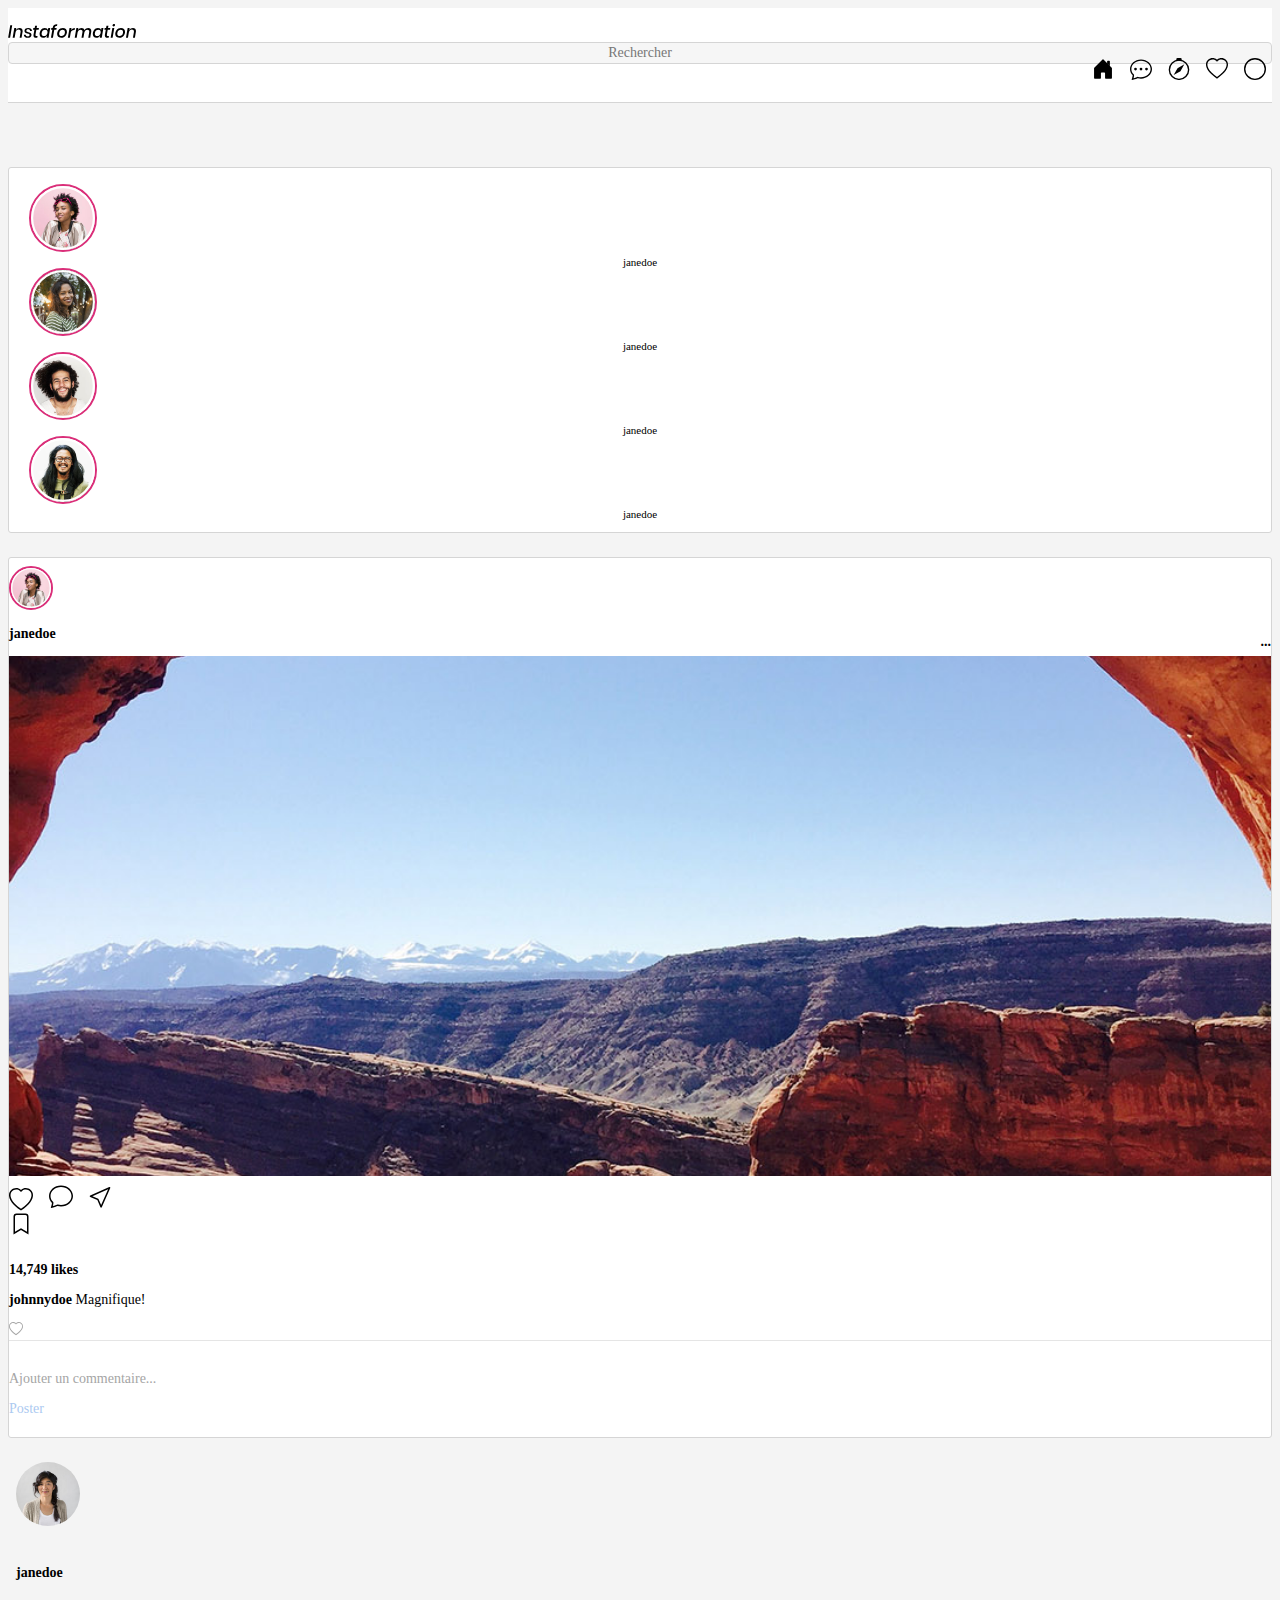
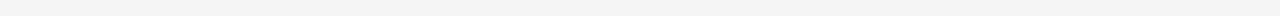
<file: Instagram/index.html>
<!DOCTYPE html>
<html lang="en">

<head>
    <meta charset="UTF-8">
    <meta name="viewport" content="width=device-width, initial-scale=1.0">
    <title>Formation Bootstrap - Instagram</title>

    <link rel="stylesheet" href="css/style.css">
    <link rel="stylesheet" href="https://stackpath.bootstrapcdn.com/bootstrap/5.0.0-alpha1/css/bootstrap.min.css"
        integrity="sha384-r4NyP46KrjDleawBgD5tp8Y7UzmLA05oM1iAEQ17CSuDqnUK2+k9luXQOfXJCJ4I" crossorigin="anonymous">
   
</head>

<body>
 

<div class="container-fluid header">
    <div class="container-xl">
        <div class="row justify-content-between align-items-center">
            <div class="col-md-3 col-4 logo">
            <img src="images/logo.svg">
            </div>
            
            <div class="col-md-3 d-none d-sm-none d-md-block rechercher">
           <p class="rechercher-text">Rechercher</p>
             </div> 
            
            <div class="col-lg-3 col-md-4 col-8 icones">
           

<svg width="1em" height="1em" viewBox="0 0 16 16" class="bi bi-house-door-fill" fill="currentColor"
    xmlns="http://www.w3.org/2000/svg">
    <path
        d="M6.5 10.995V14.5a.5.5 0 0 1-.5.5H2a.5.5 0 0 1-.5-.5v-7a.5.5 0 0 1 .146-.354l6-6a.5.5 0 0 1 .708 0l6 6a.5.5 0 0 1 .146.354v7a.5.5 0 0 1-.5.5h-4a.5.5 0 0 1-.5-.5V11c0-.25-.25-.5-.5-.5H7c-.25 0-.5.25-.5.495z" />
    <path fill-rule="evenodd" d="M13 2.5V6l-2-2V2.5a.5.5 0 0 1 .5-.5h1a.5.5 0 0 1 .5.5z" />
</svg>
<svg width="1em" height="1em" viewBox="0 0 16 16" class="bi bi-chat-dots" fill="currentColor"
    xmlns="http://www.w3.org/2000/svg">
    <path fill-rule="evenodd"
        d="M2.678 11.894a1 1 0 0 1 .287.801 10.97 10.97 0 0 1-.398 2c1.395-.323 2.247-.697 2.634-.893a1 1 0 0 1 .71-.074A8.06 8.06 0 0 0 8 14c3.996 0 7-2.807 7-6 0-3.192-3.004-6-7-6S1 4.808 1 8c0 1.468.617 2.83 1.678 3.894zm-.493 3.905a21.682 21.682 0 0 1-.713.129c-.2.032-.352-.176-.273-.362a9.68 9.68 0 0 0 .244-.637l.003-.01c.248-.72.45-1.548.524-2.319C.743 11.37 0 9.76 0 8c0-3.866 3.582-7 8-7s8 3.134 8 7-3.582 7-8 7a9.06 9.06 0 0 1-2.347-.306c-.52.263-1.639.742-3.468 1.105z" />
    <path d="M5 8a1 1 0 1 1-2 0 1 1 0 0 1 2 0zm4 0a1 1 0 1 1-2 0 1 1 0 0 1 2 0zm4 0a1 1 0 1 1-2 0 1 1 0 0 1 2 0z" />
</svg>
<svg width="1em" height="1em" viewBox="0 0 16 16" class="bi bi-compass" fill="currentColor"
    xmlns="http://www.w3.org/2000/svg">
    <path fill-rule="evenodd"
        d="M8 15.016a6.5 6.5 0 1 0 0-13 6.5 6.5 0 0 0 0 13zm0 1a7.5 7.5 0 1 0 0-15 7.5 7.5 0 0 0 0 15z" />
    <path d="M6 1a1 1 0 0 1 1-1h2a1 1 0 0 1 0 2H7a1 1 0 0 1-1-1zm.94 6.44l4.95-2.83-2.83 4.95-4.95 2.83 2.83-4.95z" />
</svg>
<svg width="1em" height="1em" viewBox="0 0 16 16" class="bi bi-heart" fill="currentColor"
    xmlns="http://www.w3.org/2000/svg">
    <path fill-rule="evenodd"
        d="M8 2.748l-.717-.737C5.6.281 2.514.878 1.4 3.053c-.523 1.023-.641 2.5.314 4.385.92 1.815 2.834 3.989 6.286 6.357 3.452-2.368 5.365-4.542 6.286-6.357.955-1.886.838-3.362.314-4.385C13.486.878 10.4.28 8.717 2.01L8 2.748zM8 15C-7.333 4.868 3.279-3.04 7.824 1.143c.06.055.119.112.176.171a3.12 3.12 0 0 1 .176-.17C12.72-3.042 23.333 4.867 8 15z" />
</svg>
<svg width="1em" height="1em" viewBox="0 0 16 16" class="bi bi-circle" fill="currentColor"
    xmlns="http://www.w3.org/2000/svg">
    <path fill-rule="evenodd" d="M8 15A7 7 0 1 0 8 1a7 7 0 0 0 0 14zm0 1A8 8 0 1 0 8 0a8 8 0 0 0 0 16z" />
</svg>

 </div> 
        </div>
        </div>
    </div> 
    
    <div class="container-fluid main">
        <div class="container-xl main container">
        <div class="row">
            <div class="col-md-8 col-12 feed">
                <div class="row stories">
                    <div class="col-auto">
                        <div><img src="images/story-1.svg">
                        </div>
                    <p>janedoe</p>
                    </div>
                      <div class="col-auto">
                        <div><img src="images/story-2.svg">
                        </div>
                    <p>janedoe</p>
                    </div>
                      <div class="col-auto">
                        <div><img src="images/story-3.svg">
                        </div>
                    <p>janedoe</p>
                    </div>
                      <div class="col-auto">
                        <div><img src="images/story-4.svg">
                        </div>
                    <p>janedoe</p>
                    </div>
                </div>
                <div class="row posts">
                    <div class="col-12 single-post">
                        <div class="row post-author align-items-center">
                            <div class="col-auto col-sm-1 post-author-image">
                                <img src="images/story-1.svg">
                            </div>
                            <div class="col-10 col-sm-11 post-author-account">
                                <div class="row justify-content-between">
                                    <div class="col-3 post-author-name">
                                        <p>janedoe</p>
                                    </div>
                                    <div class="col-3 post-author-more">
                                        <p>...</p>
                                    </div>
                                </div>
                            </div>
                        </div>
                        <div class="row post-content">
                        </div>
                        <div class="row post-info-actions justify-content-between">
                            <div class="col-6">
                              <svg width="1em" height="1em" viewBox="0 0 16 16" class="bi bi-heart" fill="currentColor"
    xmlns="http://www.w3.org/2000/svg">
    <path fill-rule="evenodd"
        d="M8 2.748l-.717-.737C5.6.281 2.514.878 1.4 3.053c-.523 1.023-.641 2.5.314 4.385.92 1.815 2.834 3.989 6.286 6.357 3.452-2.368 5.365-4.542 6.286-6.357.955-1.886.838-3.362.314-4.385C13.486.878 10.4.28 8.717 2.01L8 2.748zM8 15C-7.333 4.868 3.279-3.04 7.824 1.143c.06.055.119.112.176.171a3.12 3.12 0 0 1 .176-.17C12.72-3.042 23.333 4.867 8 15z" />
</svg>
<svg width="1em" height="1em" viewBox="0 0 16 16" class="bi bi-chat" fill="currentColor"
    xmlns="http://www.w3.org/2000/svg">
    <path fill-rule="evenodd"
        d="M2.678 11.894a1 1 0 0 1 .287.801 10.97 10.97 0 0 1-.398 2c1.395-.323 2.247-.697 2.634-.893a1 1 0 0 1 .71-.074A8.06 8.06 0 0 0 8 14c3.996 0 7-2.807 7-6 0-3.192-3.004-6-7-6S1 4.808 1 8c0 1.468.617 2.83 1.678 3.894zm-.493 3.905a21.682 21.682 0 0 1-.713.129c-.2.032-.352-.176-.273-.362a9.68 9.68 0 0 0 .244-.637l.003-.01c.248-.72.45-1.548.524-2.319C.743 11.37 0 9.76 0 8c0-3.866 3.582-7 8-7s8 3.134 8 7-3.582 7-8 7a9.06 9.06 0 0 1-2.347-.306c-.52.263-1.639.742-3.468 1.105z" />
</svg>
<svg width="1em" height="1em" viewBox="0 0 16 16" class="bi bi-cursor" fill="currentColor"
    xmlns="http://www.w3.org/2000/svg">
    <path fill-rule="evenodd"
        d="M14.082 2.182a.5.5 0 0 1 .103.557L8.528 15.467a.5.5 0 0 1-.917-.007L5.57 10.694.803 8.652a.5.5 0 0 1-.006-.916l12.728-5.657a.5.5 0 0 1 .556.103zM2.25 8.184l3.897 1.67a.5.5 0 0 1 .262.263l1.67 3.897L12.743 3.52 2.25 8.184z" />
</svg>  
                            </div>
                            <div class="col-6 text-right">
                             <svg width="1em" height="1em" viewBox="0 0 16 16" class="bi bi-bookmark" fill="currentColor"
    xmlns="http://www.w3.org/2000/svg">
    <path fill-rule="evenodd"
        d="M8 12l5 3V3a2 2 0 0 0-2-2H5a2 2 0 0 0-2 2v12l5-3zm-4 1.234l4-2.4 4 2.4V3a1 1 0 0 0-1-1H5a1 1 0 0 0-1 1v10.234z" />
</svg>
 
                            </div>
                        </div>
                        <div class="row post-info-likes">
                            <div class="col-12">
                                        <p>14,749 likes</p>
                            </div>
                        </div>
                        <div class="row post-info-comments justify-content-between">
                            <div class="col-10">
                                <p><span class="comment-author">johnnydoe</span> Magnifique!</p>
                            </div>
                            <div class="col-2 text-right">
                                <svg width="1em" height="1em" viewBox="0 0 16 16" class="bi bi-heart" fill="currentColor"
    xmlns="http://www.w3.org/2000/svg">
    <path fill-rule="evenodd"
        d="M8 2.748l-.717-.737C5.6.281 2.514.878 1.4 3.053c-.523 1.023-.641 2.5.314 4.385.92 1.815 2.834 3.989 6.286 6.357 3.452-2.368 5.365-4.542 6.286-6.357.955-1.886.838-3.362.314-4.385C13.486.878 10.4.28 8.717 2.01L8 2.748zM8 15C-7.333 4.868 3.279-3.04 7.824 1.143c.06.055.119.112.176.171a3.12 3.12 0 0 1 .176-.17C12.72-3.042 23.333 4.867 8 15z" />
</svg>
                            </div>
                        </div>
                        <div class="row post-info-add-comment justify-content-between">
                            <div class="col-10">
                                <p class="comment-text">Ajouter un commentaire...</p>
                            </div>
                        <div class="col-2 text-right">
                            <p class="comment-btn">Poster</p>
                            </div>
                        </div>
                    </div>
                    
                    </div>
                    </div>
           
            
            <div class="col-3 d-none d-sm-none d-md-block sidebar">
                <div class="row">
                    <div class="col-auto sidebar-profile-pic">
                        <img src="images/profile.svg">
                    </div>
                    <div class="col-auto">
                        <p>janedoe</p>
                    </div>
                     </div>
                </div>
            </div>
            </div>
        </div>
    
<script src="https://cdn.jsdelivr.net/npm/popper.js@1.16.0/dist/umd/popper.min.js"
    integrity="sha384-Q6E9RHvbIyZFJoft+2mJbHaEWldlvI9IOYy5n3zV9zzTtmI3UksdQRVvoxMfooAo"
    crossorigin="anonymous"></script>
<script src="https://stackpath.bootstrapcdn.com/bootstrap/5.0.0-alpha1/js/bootstrap.min.js"
    integrity="sha384-oesi62hOLfzrys4LxRF63OJCXdXDipiYWBnvTl9Y9/TRlw5xlKIEHpNyvvDShgf/"
    crossorigin="anonymous"></script>
</body>
    </html>
</file>
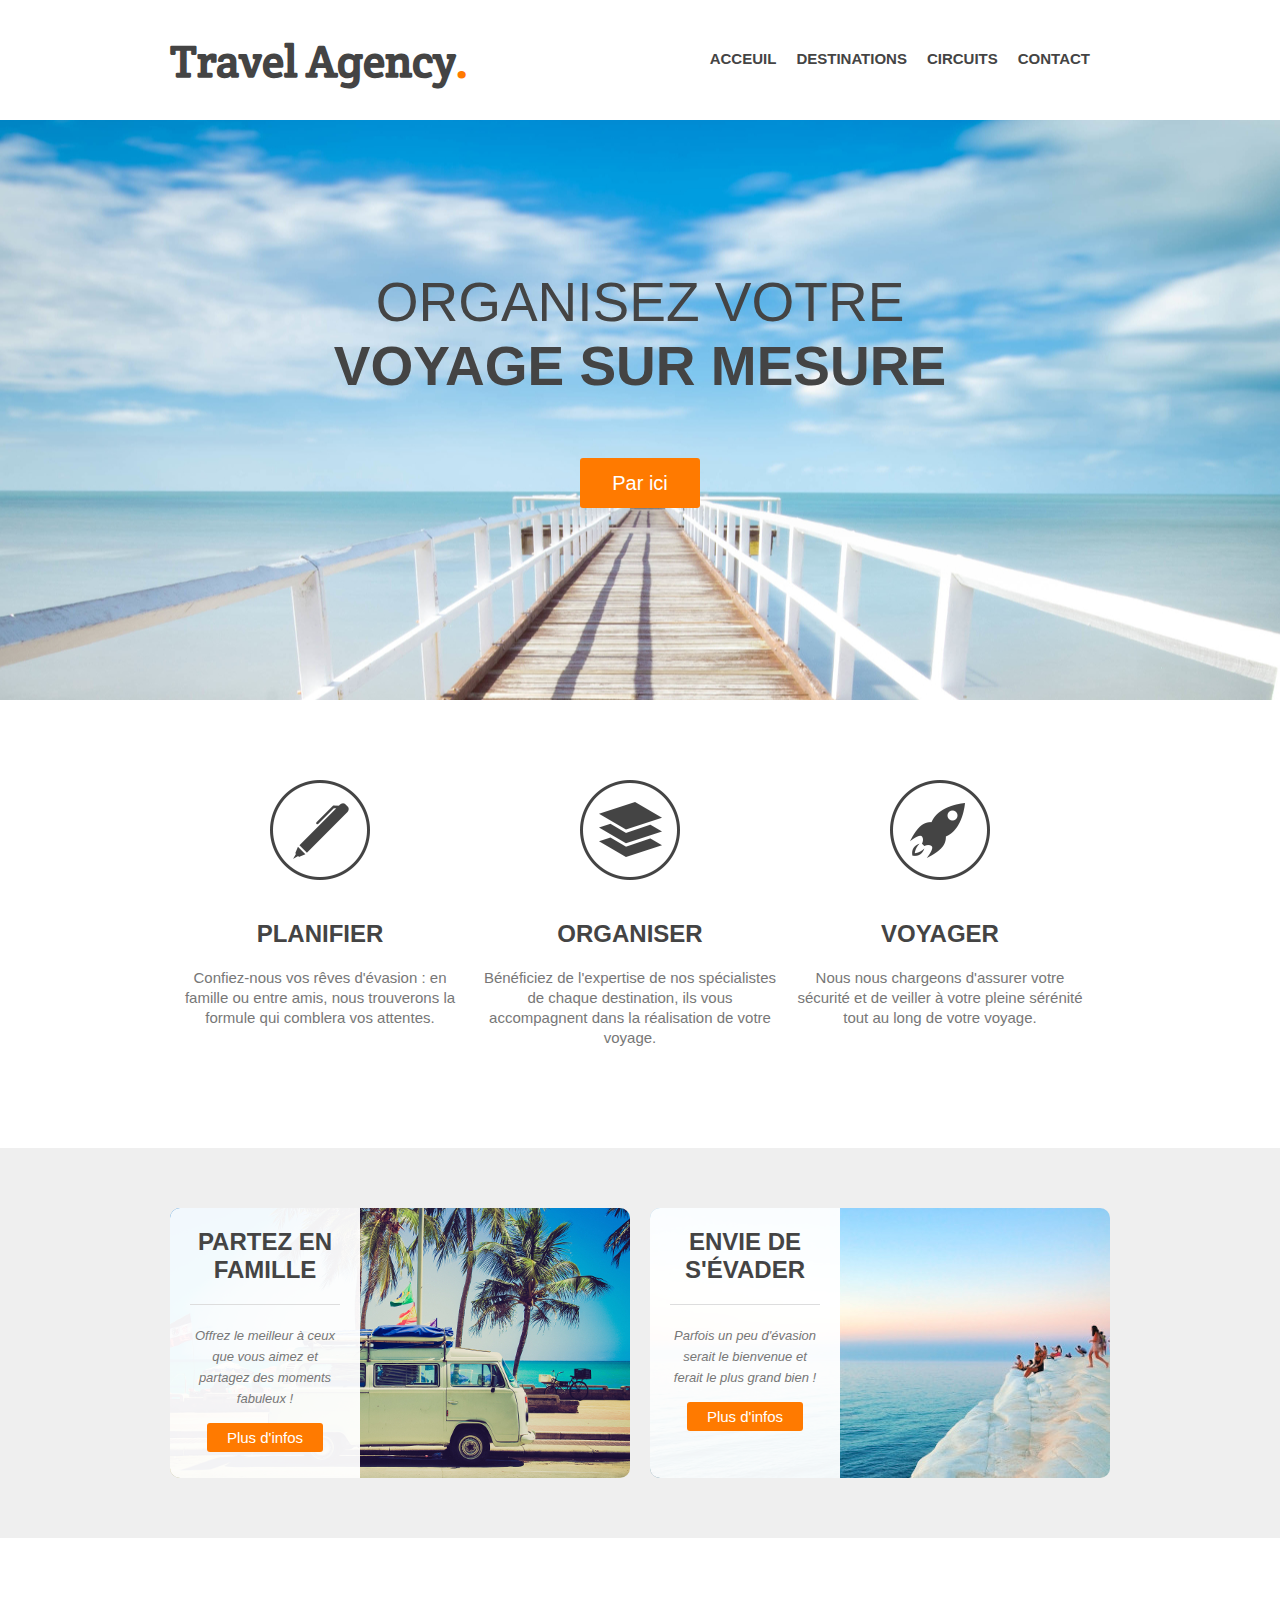
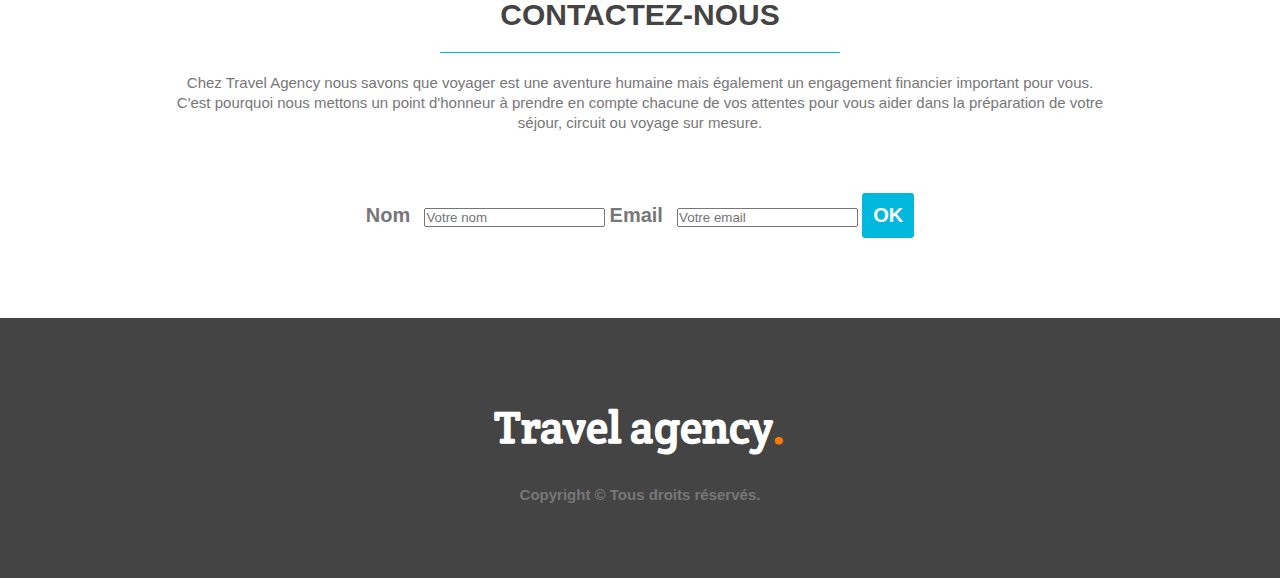
<file: Site Web/index.html>
<!DOCTYPE html>
<html>
    <head>
        <meta charset="utf-8">
        <link href="styles.css" rel="stylesheet">
        <link href='http://fonts.googleapis.com/css?family=Crete+Round'rel="stylesheet">
        <title>Travel agency</title>
    
    </head>
    
    <body>
        
        <header>
            
            <div class="wrapper">
                
                <h1>Travel Agency<span class="orange">.</span>
                </h1>
                
                <nav>
                    
                <ul>
                    <li><a href="#main-image">Acceuil</a></li>
                    <li><a href="#steps">Destinations</a></li>
                    <li><a href="#possibilities">Circuits</a></li>
                    <li><a href="#contact">Contact</a></li>
                    
                    
                    </ul>
                </nav>
                
            </div>
        </header>
        
        <section id="main-image">
            <div class="wrapper">
                <h2>Organisez votre<br><strong>voyage sur mesure</strong></h2>
                <a href="#" class="button-1">Par ici</a>
            </div>
        </section>
        
        <section id="steps">
        <div class="wrapper">
            <ul>
            <li id="step-1">
                <h4>Planifier</h4>
                <p>Confiez-nous vos rêves d'évasion : en famille ou entre amis, nous trouverons la formule qui comblera vos attentes.</p>
                </li>
                
                <li id="step-2">
                <h4>Organiser</h4>
                <p>Bénéficiez de l'expertise de nos spécialistes de chaque destination, ils vous accompagnent dans la réalisation de votre voyage.</p>
                </li>
                
                <li id="step-3">
                <h4>Voyager</h4>
                <p>Nous nous chargeons d'assurer votre sécurité et de veiller à votre pleine sérénité tout au long de votre voyage.</p>
                </li>
                <div class="clear"></div>
            </ul>
            </div>
        </section>
        
        <section id="possibilities">
            <div class="wrapper">
                <article style="background-image: url(images/Article+Image+1.jpeg);">
                  <div class="overlay">
                <h4>Partez en famille</h4> 
                <p><small>Offrez le meilleur à ceux que vous aimez et partagez des moments fabuleux !</small></p>
                      <a href="#" class="button-2">Plus d'infos</a>
                   </div> 
                   
               </article>
                
                <article style="background-image: url(images/Article+Image+2.jpeg);">
                  <div class="overlay">
                    <h4>Envie de s'évader</h4> 
                      <p><small>Parfois un peu d'évasion serait le bienvenue et ferait le plus grand bien !</small></p>
                      <a href="#" class="button-2">Plus d'infos</a>
                    </div>
                      
                          </article>
                <div class="clear"></div>
                      </div>
                  </section>
                 
        
        <section id="contact">
        <div class="wrapper">
            <h3>Contactez-nous</h3>
            <p>Chez Travel Agency nous savons que voyager est une aventure humaine mais également un engagement financier important pour vous. C'est pourquoi nous mettons un point d'honneur à prendre en compte chacune de vos attentes pour vous aider dans la préparation de votre séjour, circuit ou voyage sur mesure.</p>
            <form>
                <label for="name">Nom</label>
                <input type="text" id="name" placeholder="Votre nom">
                
                <label for="email">Email</label>
                <input type="text" id="email" placeholder="Votre email">
                <input type="submit" value="OK" class="button-3">
            </form>
            </div>
        </section>
        
        <footer>
            <div class="wrapper">
            <h1>Travel agency<span class="orange">.</span></h1>
                <div class="copyright">Copyright © Tous droits réservés.</div>
            </div>
        </footer>
        
    </body>
    
</html>
</file>
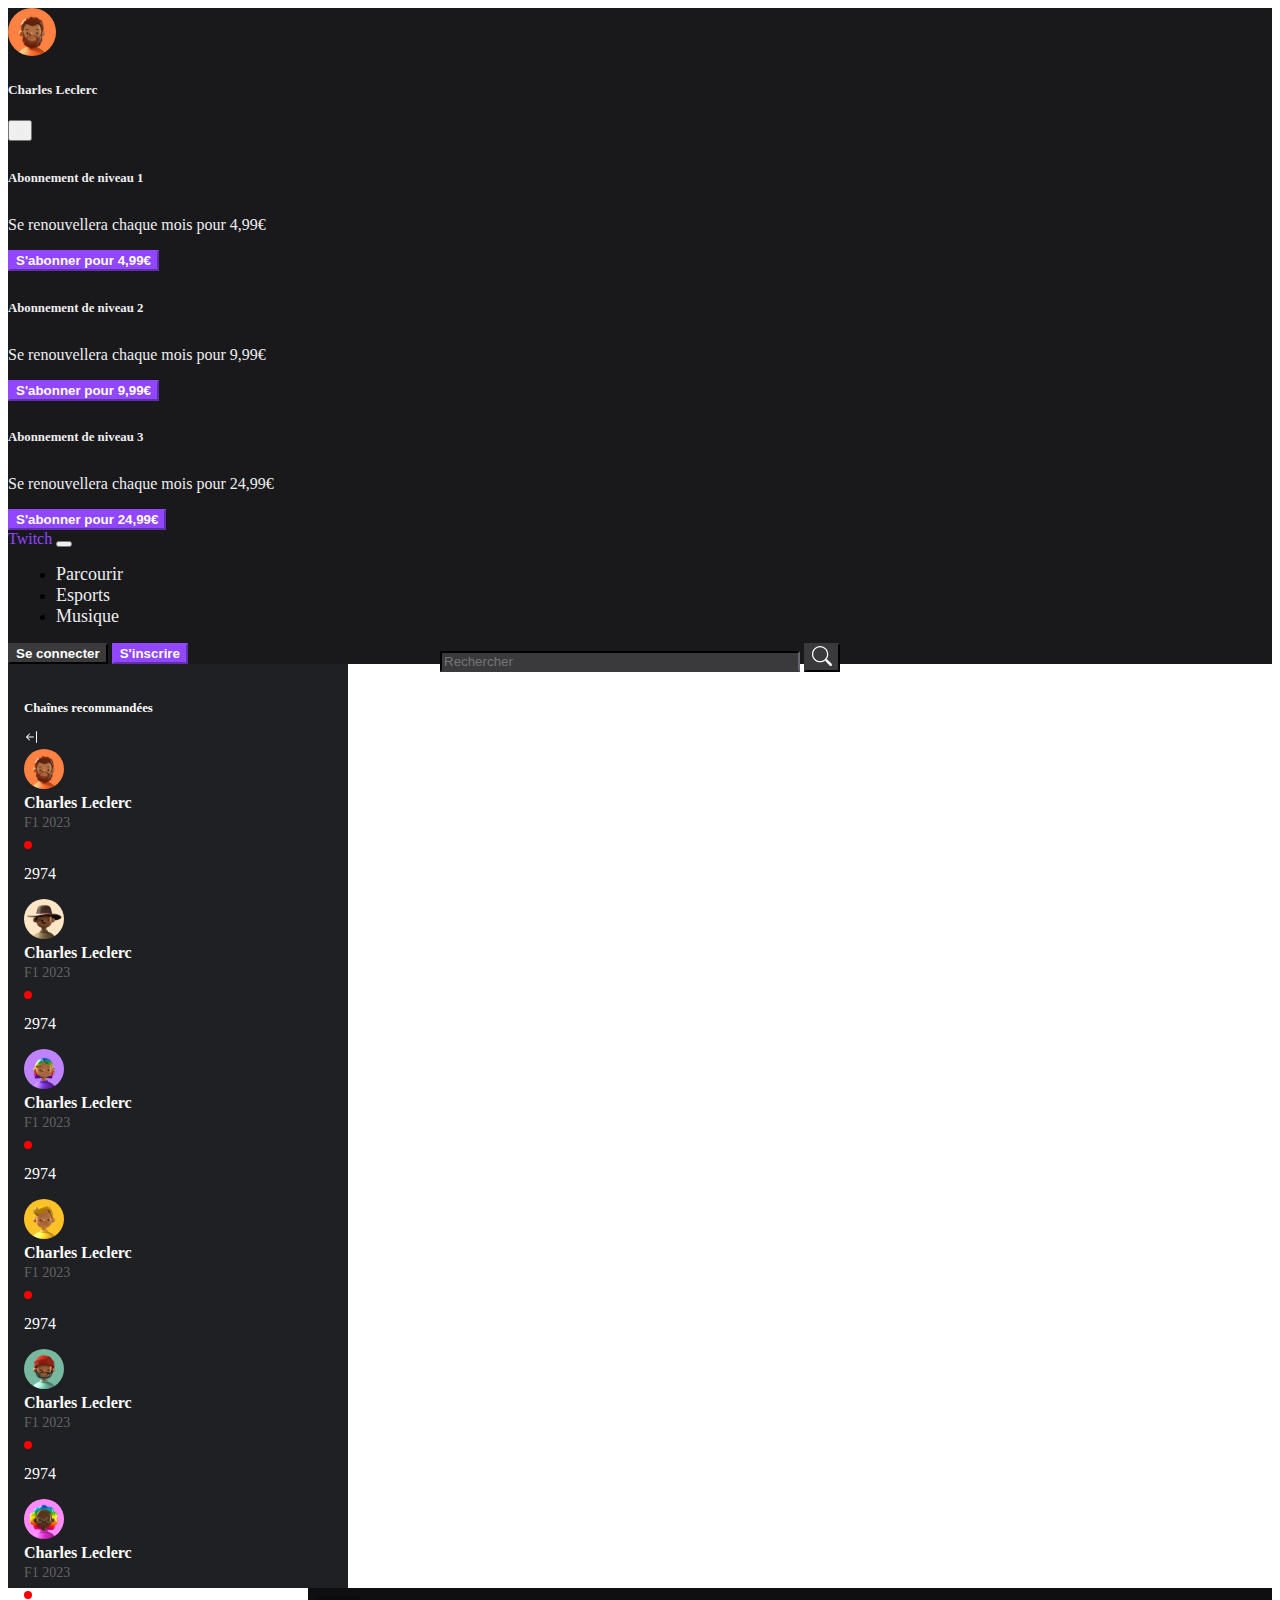
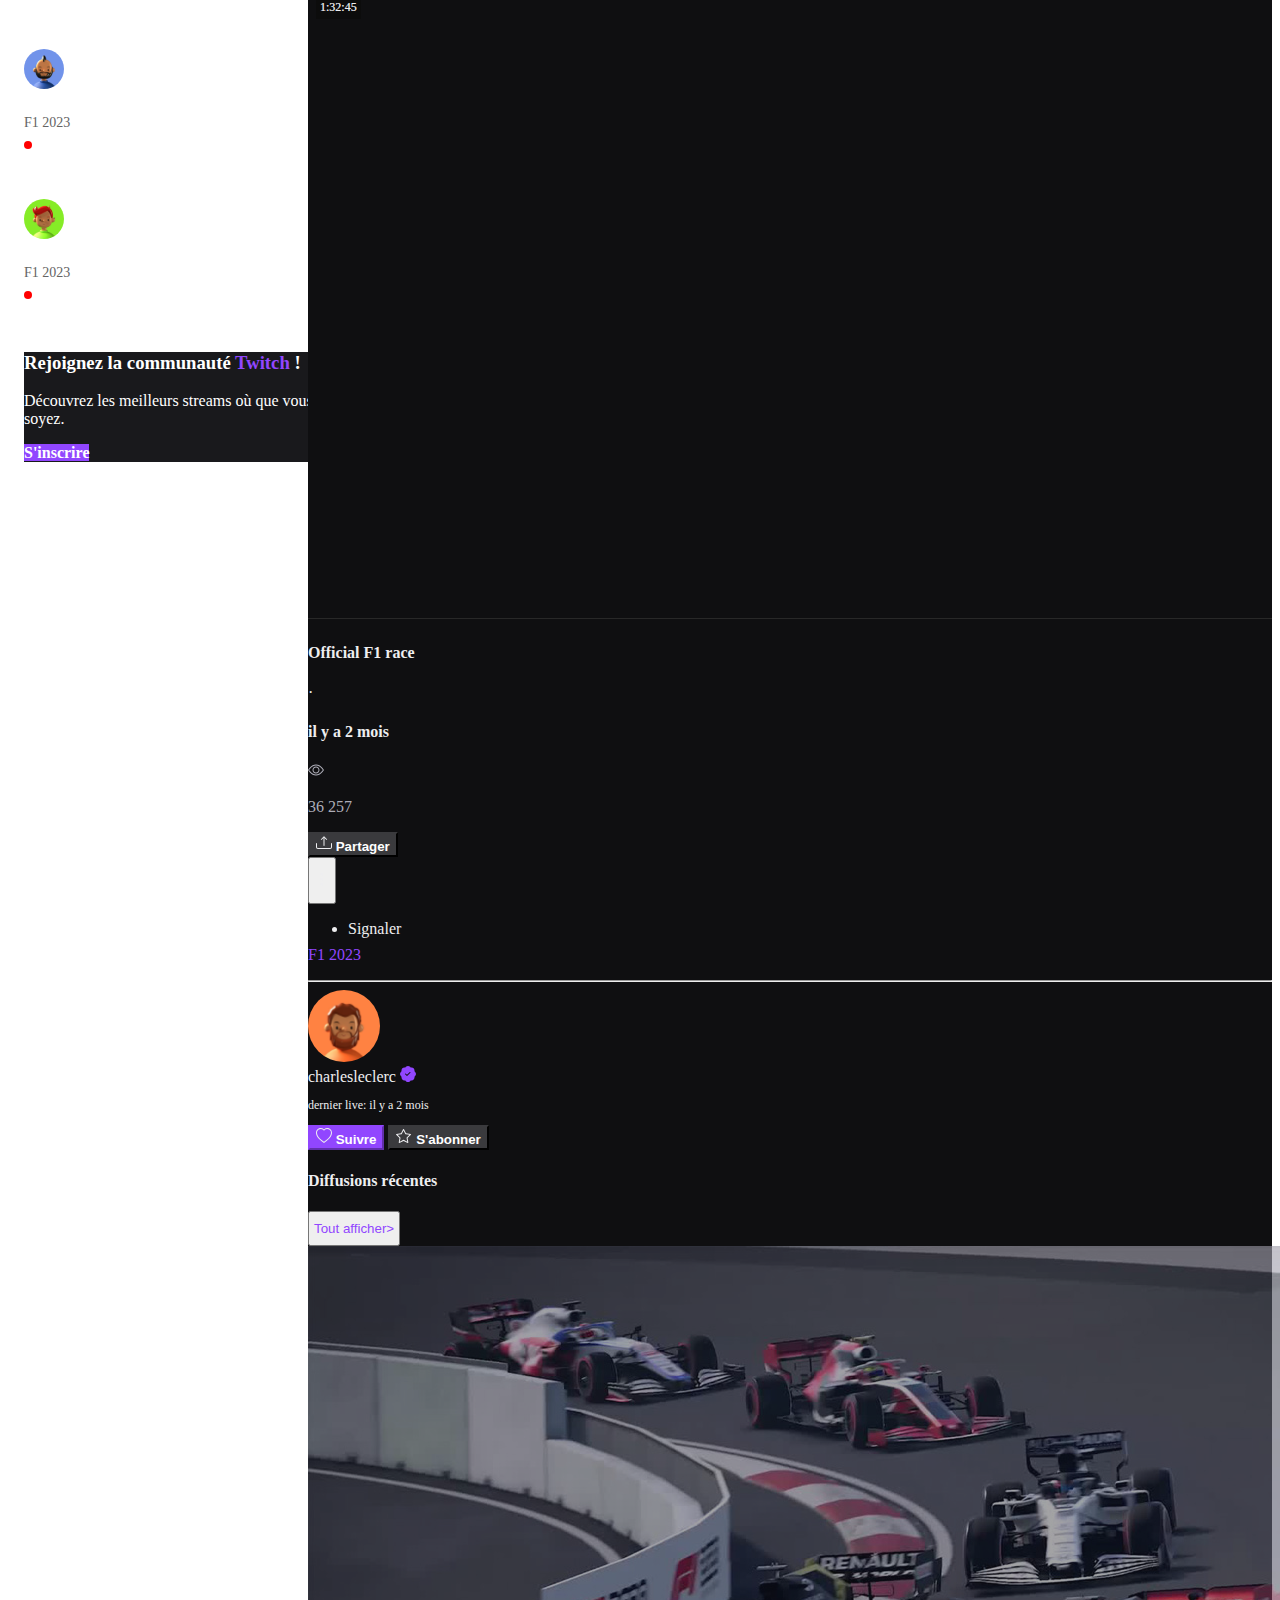
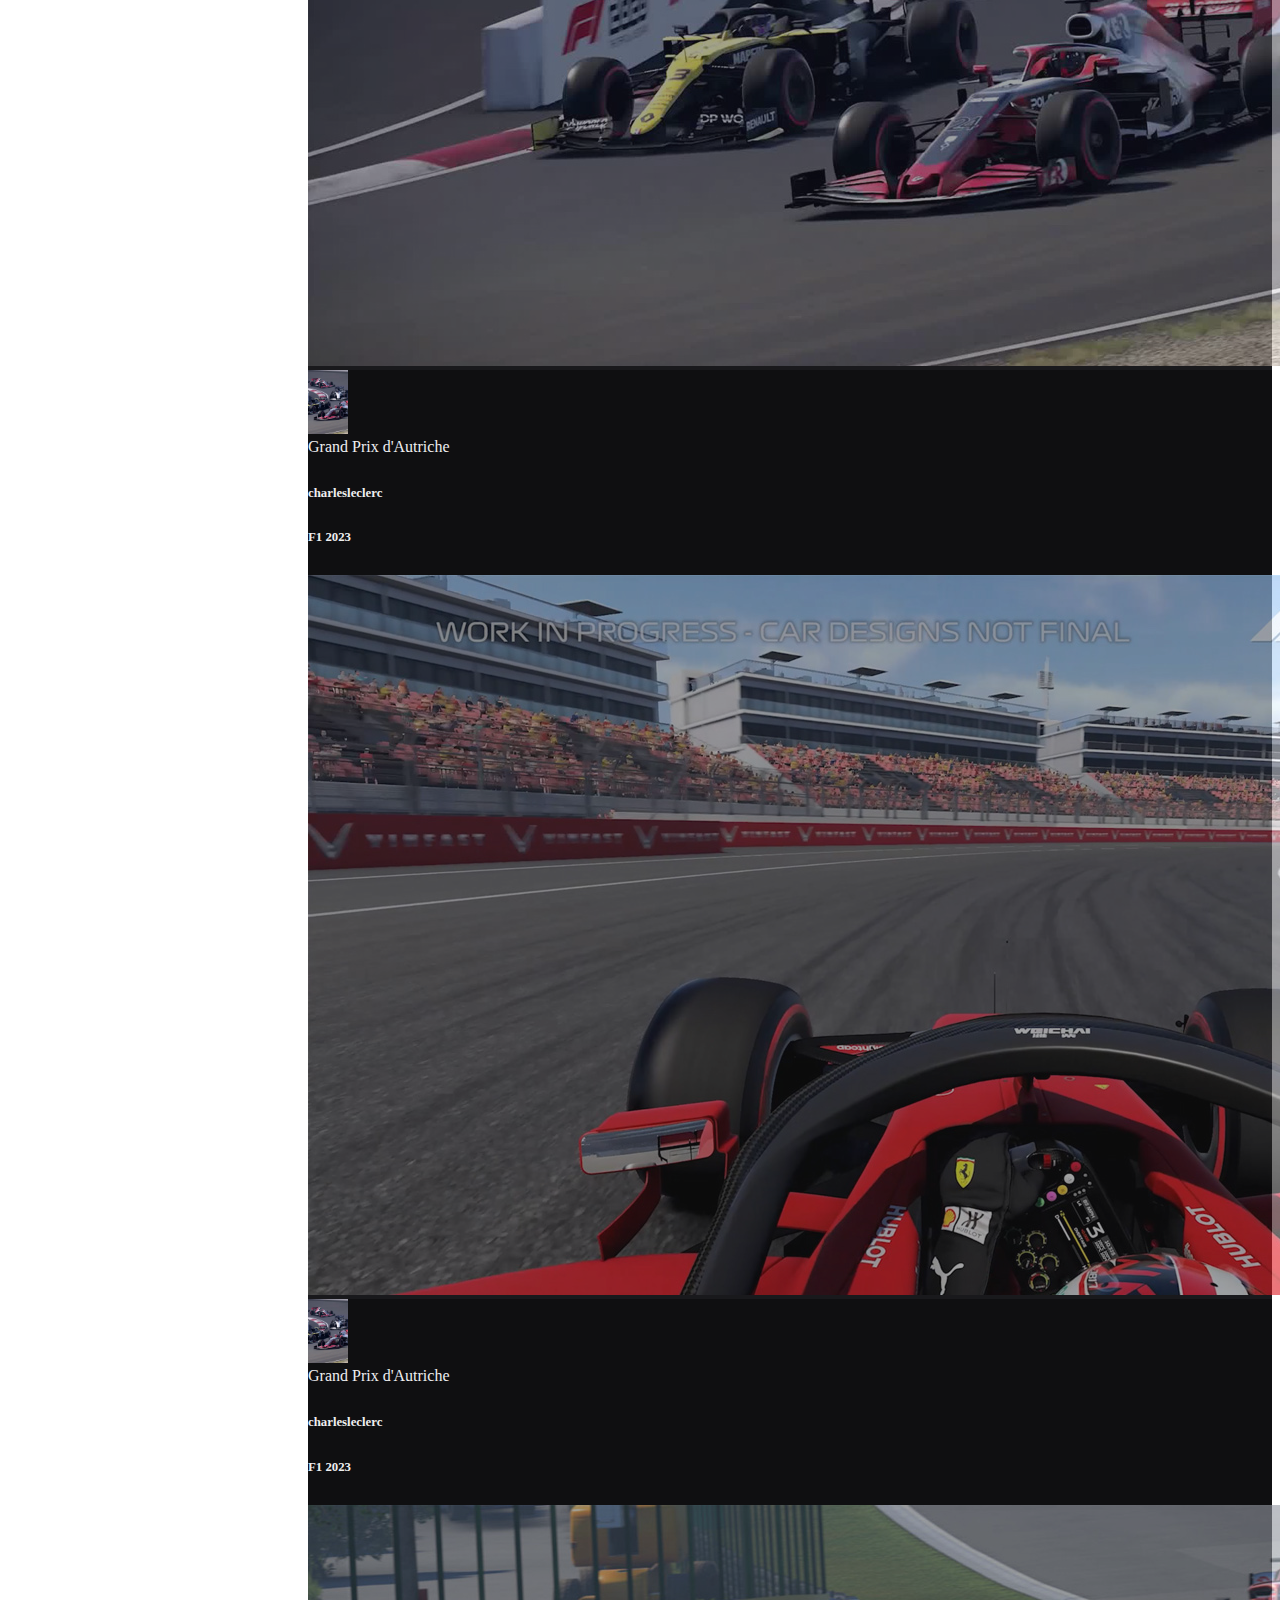
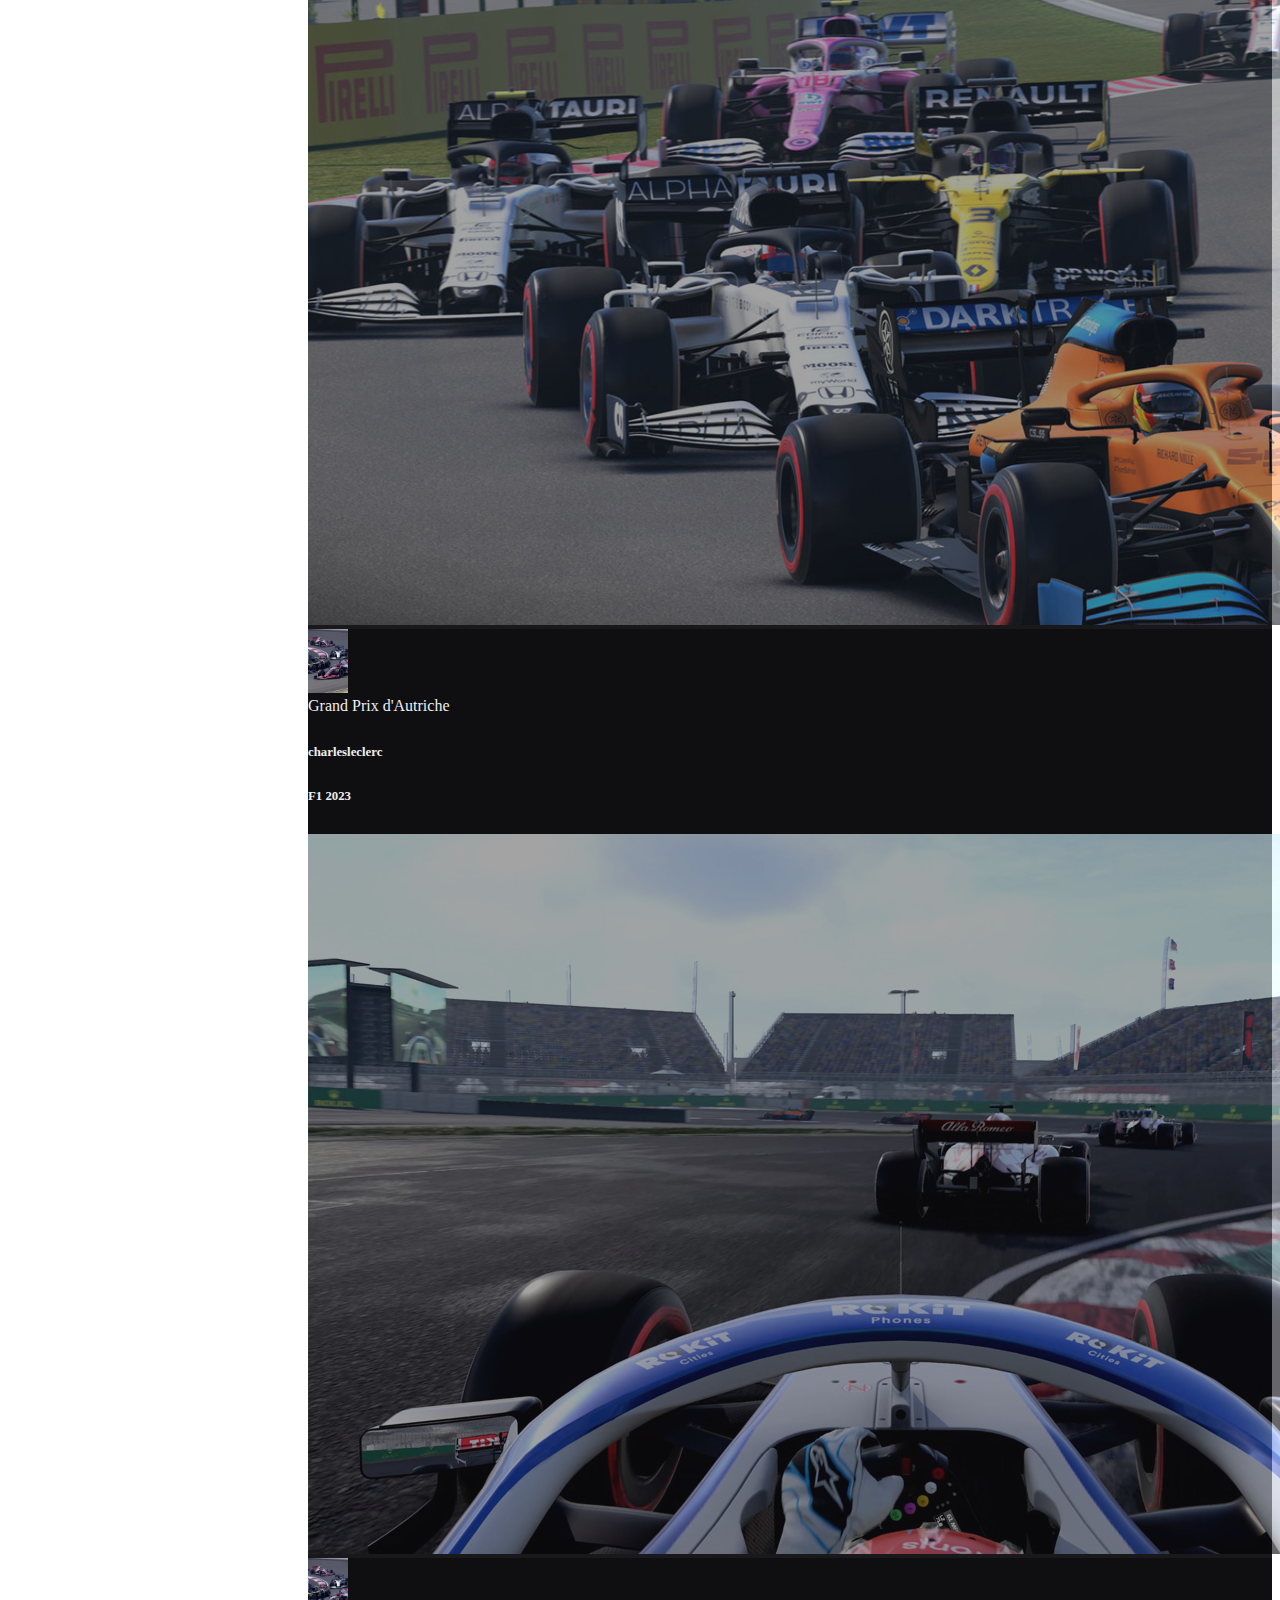
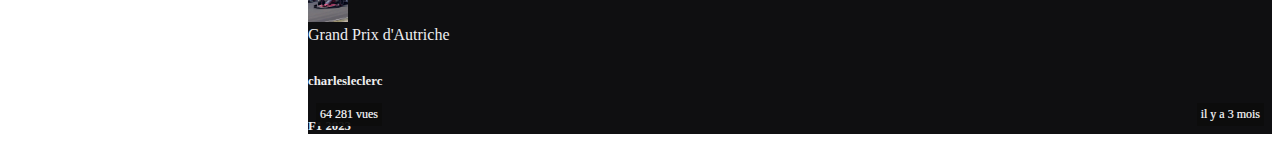
<file: Twitch/index.html>
<!DOCTYPE html>
<html lang="en">

<head>
    <meta charset="UTF-8">
    <meta name="viewport" content="width=device-width, initial-scale=1.0">
    <title>Formation Bootstrap — Twitch</title>
    <link rel="stylesheet" href="https://stackpath.bootstrapcdn.com/bootstrap/5.0.0-alpha1/css/bootstrap.min.css"
        integrity="sha384-r4NyP46KrjDleawBgD5tp8Y7UzmLA05oM1iAEQ17CSuDqnUK2+k9luXQOfXJCJ4I" crossorigin="anonymous">
    <link rel="stylesheet" href="css/style.css">
</head>

<body>
    
    <div class="modal fade" id="subscription-modal" tabindex="-1" aria-labelledby="subscription-modal-label" aria-hidden="true">
        <div class="modal-lg modal-dialog modal-dialog-centered modal-fullscreen-md-down">
        <div class="modal-content">
            <div class="modal-header">
                <div class="d-flex align-items-center">
                    <img src="images/streamer-1.svg" height="48px" width="48px" alt="streamer pic">
                    <h5 class="modal-title ml-2" id="subscription-modal-label">Charles Leclerc</h5>
                </div>
                <button type="button" class="close" data-dismiss="modal" aria-label="Close">
                    <span aria-hidden="true">&times;</span>
                </button>
            </div>
            <div class="modal-body">
                <div class="d-flex mb-5 align-items-center">
                <div>
                    <h6>Abonnement de niveau 1</h6>
                    <p class="mb-0">Se renouvellera chaque mois pour 4,99€</p>
                    </div>
                    <button type="button" class="btn btn-primary btn-sm ml-auto">
                        S'abonner pour 4,99€
                    </button>
                </div>
                <div class="d-flex mb-5 align-items-center">
                <div>
                    <h6>Abonnement de niveau 2</h6>
                    <p class="mb-0">Se renouvellera chaque mois pour 9,99€</p>
                    </div>
                    <button type="button" class="btn btn-primary btn-sm ml-auto">
                        S'abonner pour 9,99€
                    </button>
                </div>
                <div class="d-flex mb-5 align-items-center">
                <div>
                    <h6>Abonnement de niveau 3</h6>
                    <p class="mb-0">Se renouvellera chaque mois pour 24,99€</p>
                    </div>
                    <button type="button" class="btn btn-primary btn-sm ml-auto">
                        S'abonner pour 24,99€
                    </button>
                </div>
                     
            </div>
            </div>
        </div>
    </div>
    
    <nav class="navbar navbar-expand-lg sticky-top navbar-dark bg-dark">
        <div class="container-fluid">
            <a class="navbar-brand" href="#">
                <span class="purple">Twitch</span>
            </a>
            <button class="navbar-toggler" type="button" data-toggle="collapse" data-target="#twitch-toggler" aria-controls="twitch-toggler" aria-expanded="false" aria-label="Toggle navigation">
                <span class="navbar-toggler-icon"></span>
            </button>
            <div class="collapse navbar-collapse" id="twitch-toggler">
                <ul class="navbar-nav mb-2 mb-lg-0">
                    
                    <li class="nav-item">
                    <a class="nav-link active" href="#">Parcourir</a>
                    </li>
                    <li class="nav-item">
                    <a class="nav-link active" href="#">Esports</a>
                    </li>
                    <li class="nav-item">
                    <a class="nav-link active" href="#">Musique</a>
                    </li>
                </ul>
                <form class="d-flex search mb-3 mb-lg-0">
                    <input class="form-control mr-0 search-bar" type="search" placeholder="Rechercher" aria-label="Rechercher">
                    <button class="btn btn-dark search-icon disabled" type="submit">
                        <img src="images/search.svg" width="20px" height="20px" alt="search">
                    </button>
                </form>
                <div class="ml-auto">
                    <button type="button" class="btn btn-dark btn-sm">Se connecter</button>
                    <button type="button" class="btn btn-primary btn-sm">S'inscrire</button>
                </div>
            </div>
        </div>
    </nav>
    <div class="d-none d-lg-block position-fixed left-sidebar">
        <div class="row">
            <div class="col-12 d-flex mb-3">
                <p class="h6">Chaînes recommandées</p>
                <img class="ml-auto" src="images/arrow-bar-left.svg" alt="flèche" width="16px" height="16px" data-toggle="tooltip" data-placement="right" title="Masquer">
            </div>
            
            <div class="col-12 d-flex streamer mb-3">
                <div>
                    <img class="streamer-pic" src="images/streamer-1.svg">
                </div>
                <div class="d-flex flex-column streamer-info ml-2">
                    <p class="streamer-nickname">Charles Leclerc</p>
                    <p class="streamer-category">F1 2023</p>
                </div>
                <div class="d-flex ml-auto text-right">
                    <div class="red-dot"></div>
                        <p class="viewers count">2974</p>
                    </div>
                </div>
            
            <div class="col-12 d-flex streamer mb-3">
                <div>
                    <img class="streamer-pic" src="images/streamer-2.svg">
                </div>
                <div class="d-flex flex-column streamer-info ml-2">
                    <p class="streamer-nickname">Charles Leclerc</p>
                    <p class="streamer-category">F1 2023</p>
                </div>
                <div class="d-flex ml-auto text-right">
                    <div class="red-dot"></div>
                        <p class="viewers count">2974</p>
                    </div>
                </div>
             
        
    <div class="col-12 d-flex streamer mb-3">
                <div>
                    <img class="streamer-pic" src="images/streamer-3.svg">
                </div>
                <div class="d-flex flex-column streamer-info ml-2">
                    <p class="streamer-nickname">Charles Leclerc</p>
                    <p class="streamer-category">F1 2023</p>
                </div>
                <div class="d-flex ml-auto text-right">
                    <div class="red-dot"></div>
                        <p class="viewers count">2974</p>
                    </div>
                </div>
    <div class="col-12 d-flex streamer mb-3">
                <div>
                    <img class="streamer-pic" src="images/streamer-4.svg">
                </div>
                <div class="d-flex flex-column streamer-info ml-2">
                    <p class="streamer-nickname">Charles Leclerc</p>
                    <p class="streamer-category">F1 2023</p>
                </div>
                <div class="d-flex ml-auto text-right">
                    <div class="red-dot"></div>
                        <p class="viewers count">2974</p>
                    </div>
                </div>
    <div class="col-12 d-flex streamer mb-3">
                <div>
                    <img class="streamer-pic" src="images/streamer-5.svg">
                </div>
                <div class="d-flex flex-column streamer-info ml-2">
                    <p class="streamer-nickname">Charles Leclerc</p>
                    <p class="streamer-category">F1 2023</p>
                </div>
                <div class="d-flex ml-auto text-right">
                    <div class="red-dot"></div>
                        <p class="viewers count">2974</p>
                    </div>
                </div>
    <div class="col-12 d-flex streamer mb-3">
                <div>
                    <img class="streamer-pic" src="images/streamer-6.svg">
                </div>
                <div class="d-flex flex-column streamer-info ml-2">
                    <p class="streamer-nickname">Charles Leclerc</p>
                    <p class="streamer-category">F1 2023</p>
                </div>
                <div class="d-flex ml-auto text-right">
                    <div class="red-dot"></div>
                        <p class="viewers count">2974</p>
                    </div>
                </div>
    <div class="col-12 d-flex streamer mb-3">
                <div>
                    <img class="streamer-pic" src="images/streamer-7.svg">
                </div>
                <div class="d-flex flex-column streamer-info ml-2">
                    <p class="streamer-nickname">Charles Leclerc</p>
                    <p class="streamer-category">F1 2023</p>
                </div>
                <div class="d-flex ml-auto text-right">
                    <div class="red-dot"></div>
                        <p class="viewers count">2974</p>
                    </div>
                </div>
    <div class="col-12 d-flex streamer mb-3">
                <div>
                    <img class="streamer-pic" src="images/streamer-8.svg">
                </div>
                <div class="d-flex flex-column streamer-info ml-2">
                    <p class="streamer-nickname">Charles Leclerc</p>
                    <p class="streamer-category">F1 2023</p>
                </div>
                <div class="d-flex ml-auto text-right">
                    <div class="red-dot"></div>
                        <p class="viewers count">2974</p>
                    </div>
                </div>
            <div class="col-12">
                <div class="card text-white bg-dark mb-3">
                    <div class="card-body">
                        <h3 class="card-title">
                            Rejoignez la communauté <span class="purple"> Twitch </span>!
                        </h3>
                        <p class="card-text"> Découvrez les meilleurs streams où que vous soyez.</p>
                        <a href="#" class="btn btn-primary"> S'inscrire</a>
                    </div>
                </div>
            </div>
           </div>
            </div>
    
    <div id="main">
        <iframe class="twitch-embed" src="https://www.youtube.com/embed/7JB8KzmDyK4" frameborder="0"
                allow="accelerometer;autoplay;encrypted-media;gyroscope;picture-in-picture" allowfullscreen></iframe>
        
        <div container-fluid main-content>
            <div class="row mt-2">
                <div class="col-lg-6 col-12 d-flex align-items-center">
                    <h4>Official F1 race</h4>
                    <p class="ml-2 mb-1">·</p>
                    <h4 class="ml-2">il y a 2 mois</h4>
                </div> 
                
                <div class="col-lg-6 d-flex align-items-center mb-lg-0 mb-3">
                    <div class="ml-lg-auto">
                        <img src="images/eye.svg" width="16px" height="16px" alt="eye">
                    </div>
                    
                    <p class="ml-1 mb-0 light-grey">36 257</p>
                    <button type="button" class="btn btn-dark btn-sm ml-2">
                    <img src="images/upload.svg" width="16px" height="16px" alt="share">
                        <span class="ml-1">Partager</span>
                    </button>
                    
                    <div class="btn-group dropleft ml-2">
                        <button class="btn btn-link dropdown-toggle btn-sm" type="button" id="video-more" data-toggle="dropdown" aria-expanded="false">
                            <img src="images/three-dots-vertical.svg" height="24px" width="16px" alt="dots">
                        </button>
                        
                        <ul class="dropdown-menu" aria-labelledby="video-more">
                            <li>
                                <a class="dropdown-item" href="#">Signaler</a>
                            </li>
                        </ul>
                    </div>
                </div>
                <div class="col-12">
                    <p class="purple game-title">F1 2023</p>
                </div>
            </div>
            <hr>
            <div class="row mt-4">
                <div class="col-lg-6 col-12 d-flex">
                 <img src="images/streamer-1.svg" height="72px" width="72px" alt="streamer pic">
                    <div class="d-flex flex-column ml-2">
                    <div class="mb-1">
                        <span class="h5">charlesleclerc</span>
                        <img src="images/patch-check-fll.svg" class="ml-1 mb-1" height="16px" width="16px" alt="verified">
                        </div>
                        <p class="last-live">dernier live: il y a 2 mois</p>
                    </div>
                </div>
                <div class="col-lg-6 col-12 text-lg-right mt-lg-0 mt-4">
                    <button type="button" class="btn btn-primary btn-sm">
                        <img src="images/heart.svg" height="16px" width="16px" alt="heart">
                        <span class="ml-1">Suivre</span>
                    </button>
                     <button type="button" class="btn btn-dark btn-sm" data-toggle="modal" data-target="#subscription-modal">
                        <img src="images/star.svg" height="16px" width="16px" alt="star">
                        <span class="ml-1">S'abonner</span>
                    </button>
                </div>
        </div>
            <div class="row mt-5 pb-5">
                <div class="d-flex align-items-center">
                    <h4>Diffusions récentes</h4>
                    <button type="button" class="btn btn-link btn-sm ml-2">
                        Tout afficher>
                    </button>
                </div>
                
                
                <div class="col-lg-3 col-sm-6 col-xs-12">
                    <div>
                        <div class="card bg-dark text-white">
                            <img src="images/thumbnail-1.jpg" class="card-img" alt="thumbnail">
                            <div class="card-img-overlay">
                                <span class="card-text card-content video-duration">1:32:45</span>
                                <span class="card-text card-content video-views">64 281 vues</span>
                                <span class="card-text card-content video-date">il y a 3 mois</span>
                            </div>
                        </div>
    
                        <div class="d-flex mt-2">
                            <img class="game-img" src="images/thumbnail-1.jpg" alt="thumbnail-game">
                            <div class="ml-2">
                                <a href="#" class="mb-1">Grand Prix d'Autriche</a>
                                <h6 class="lightgrey mb-1">charlesleclerc</h6>
                                <h6 class="lightgrey">F1 2023</h6>
                            </div>
                        </div>
                    </div>
                </div>
                         <div class="col-lg-3 col-sm-6 col-xs-12">
                    <div>
                        <div class="card bg-dark text-white">
                            <img src="images/thumbnail-2.jpg" class="card-img" alt="thumbnail">
                            <div class="card-img-overlay">
                                <span class="card-text card-content video-duration">1:32:45</span>
                                <span class="card-text card-content video-views">64 281 vues</span>
                                <span class="card-text card-content video-date">il y a 3 mois</span>
                            </div>
                        </div>
                            
                        <div class="d-flex mt-2">
                            <img class="game-img" src="images/thumbnail-1.jpg" alt="thumbnail-game">
                            <div class="ml-2">
                                <a href="#" class="mb-1">Grand Prix d'Autriche</a>
                                <h6 class="lightgrey mb-1">charlesleclerc</h6>
                                <h6 class="lightgrey">F1 2023</h6>
                            </div>
                        </div>
                        </div>
                        </div>
                        
                         <div class="col-lg-3 col-sm-6 col-xs-12">
                    <div>
                        <div class="card bg-dark text-white">
                            <img src="images/thumbnail-3.jpg" class="card-img" alt="thumbnail">
                            <div class="card-img-overlay">
                                <span class="card-text card-content video-duration">1:32:45</span>
                                <span class="card-text card-content video-views">64 281 vues</span>
                                <span class="card-text card-content video-date">il y a 3 mois</span>
                            </div>
                        </div>
                        <div class="d-flex mt-2">
                            <img class="game-img" src="images/thumbnail-1.jpg" alt="thumbnail-game">
                            <div class="ml-2">
                                <a href="#" class="mb-1">Grand Prix d'Autriche</a>
                                <h6 class="lightgrey mb-1">charlesleclerc</h6>
                                <h6 class="lightgrey">F1 2023</h6>
                            </div>
                        </div>
                        </div> 
                </div>  
                             
                         <div class="col-lg-3 col-sm-6 col-xs-12">
                        <div>
                        <div class="card bg-dark text-white">
                            <img src="images/thumbnail-4.jpg" class="card-img" alt="thumbnail">
                            <div class="card-img-overlay">
                                <span class="card-text card-content video-duration">1:32:45</span>
                                <span class="card-text card-content video-views">64 281 vues</span>
                                <span class="card-text card-content video-date">il y a 3 mois</span>
                            </div>
                        </div>
                        <div class="d-flex mt-2">
                            <img class="game-img" src="images/thumbnail-1.jpg" alt="thumbnail-game">
                            <div class="ml-2">
                                <a href="#" class="mb-1">Grand Prix d'Autriche</a>
                                <h6 class="lightgrey mb-1">charlesleclerc</h6>
                                <h6 class="lightgrey">F1 2023</h6>
                            </div>
                        </div>
                       
                    </div>
                             </div>
            
            </div>
        </div>
    </div>
    <script src="https://cdn.jsdelivr.net/npm/popper.js@1.16.0/dist/umd/popper.min.js"
        integrity="sha384-Q6E9RHvbIyZFJoft+2mJbHaEWldlvI9IOYy5n3zV9zzTtmI3UksdQRVvoxMfooAo"
        crossorigin="anonymous"></script>
    <script src="https://stackpath.bootstrapcdn.com/bootstrap/5.0.0-alpha1/js/bootstrap.min.js"
        integrity="sha384-oesi62hOLfzrys4LxRF63OJCXdXDipiYWBnvTl9Y9/TRlw5xlKIEHpNyvvDShgf/"
        crossorigin="anonymous"></script>
    <script src="js/script.js"></script>
                
</body>

</html>
</file>
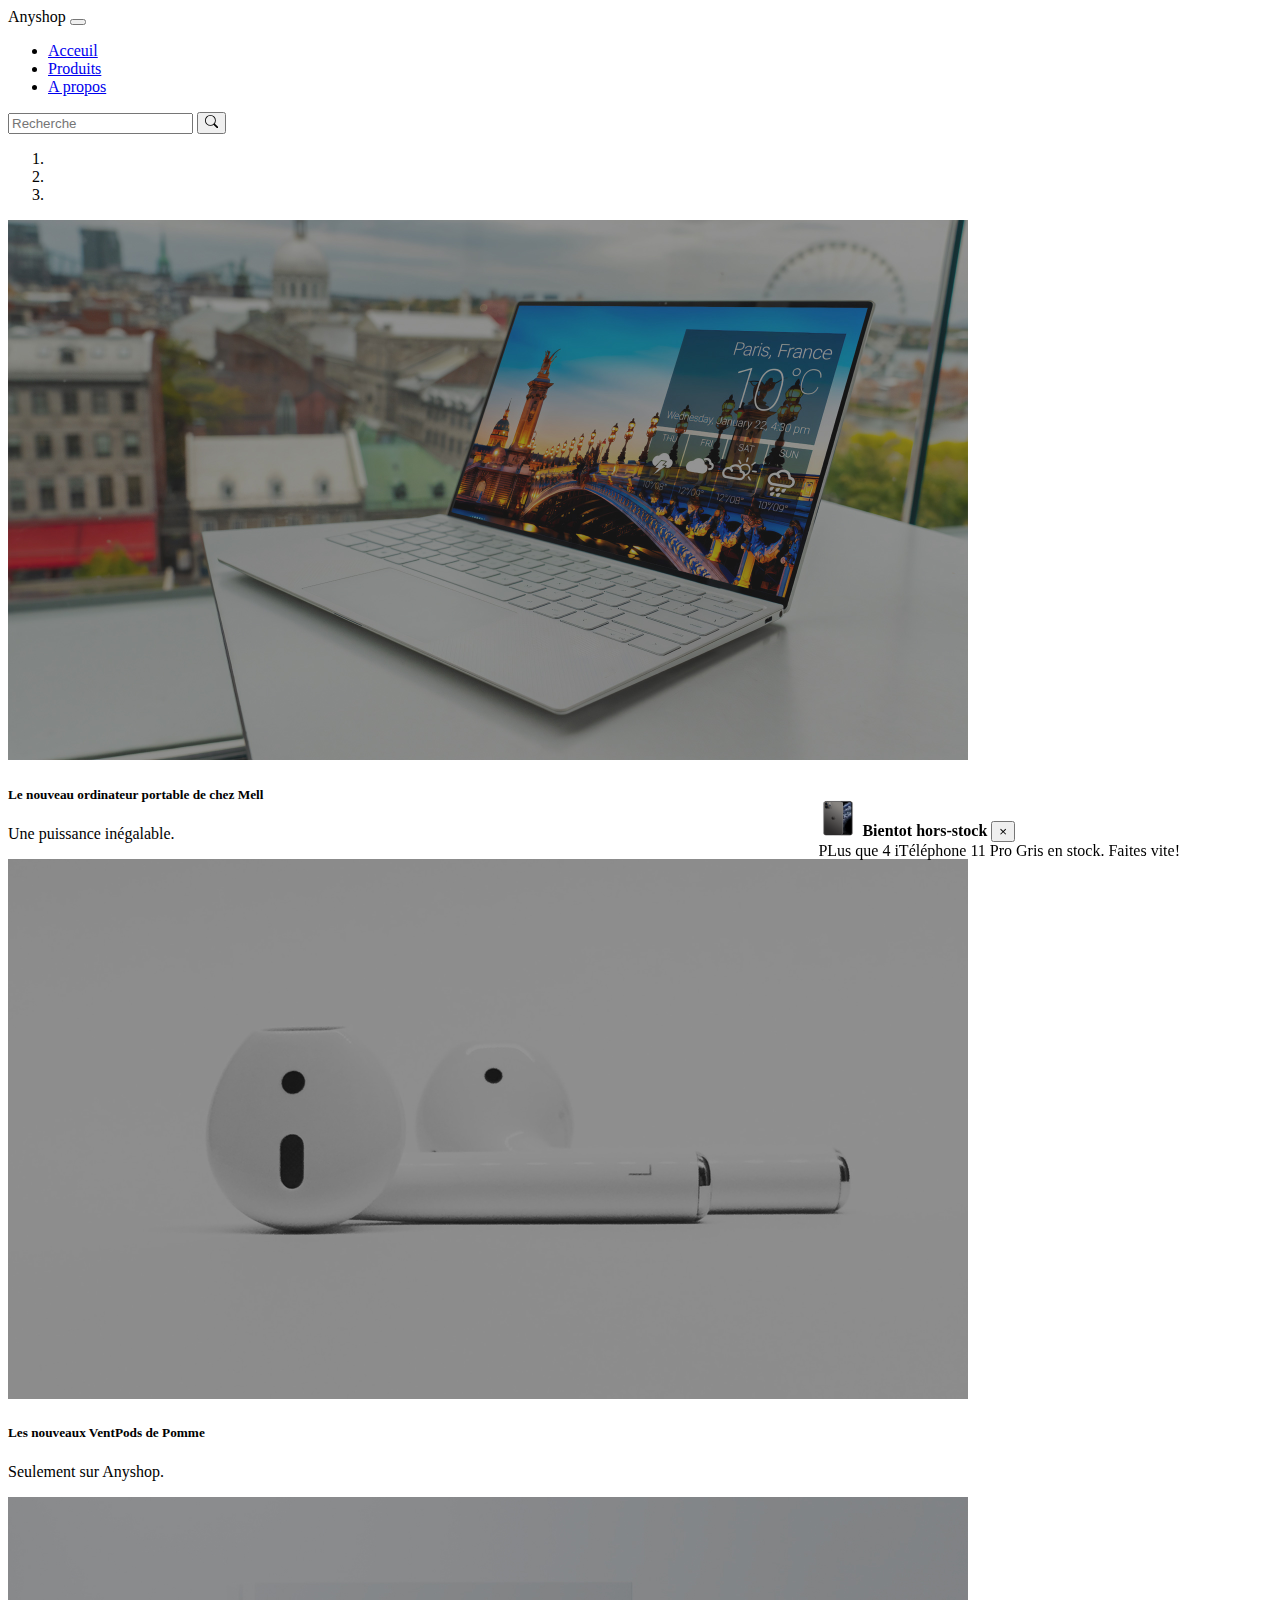
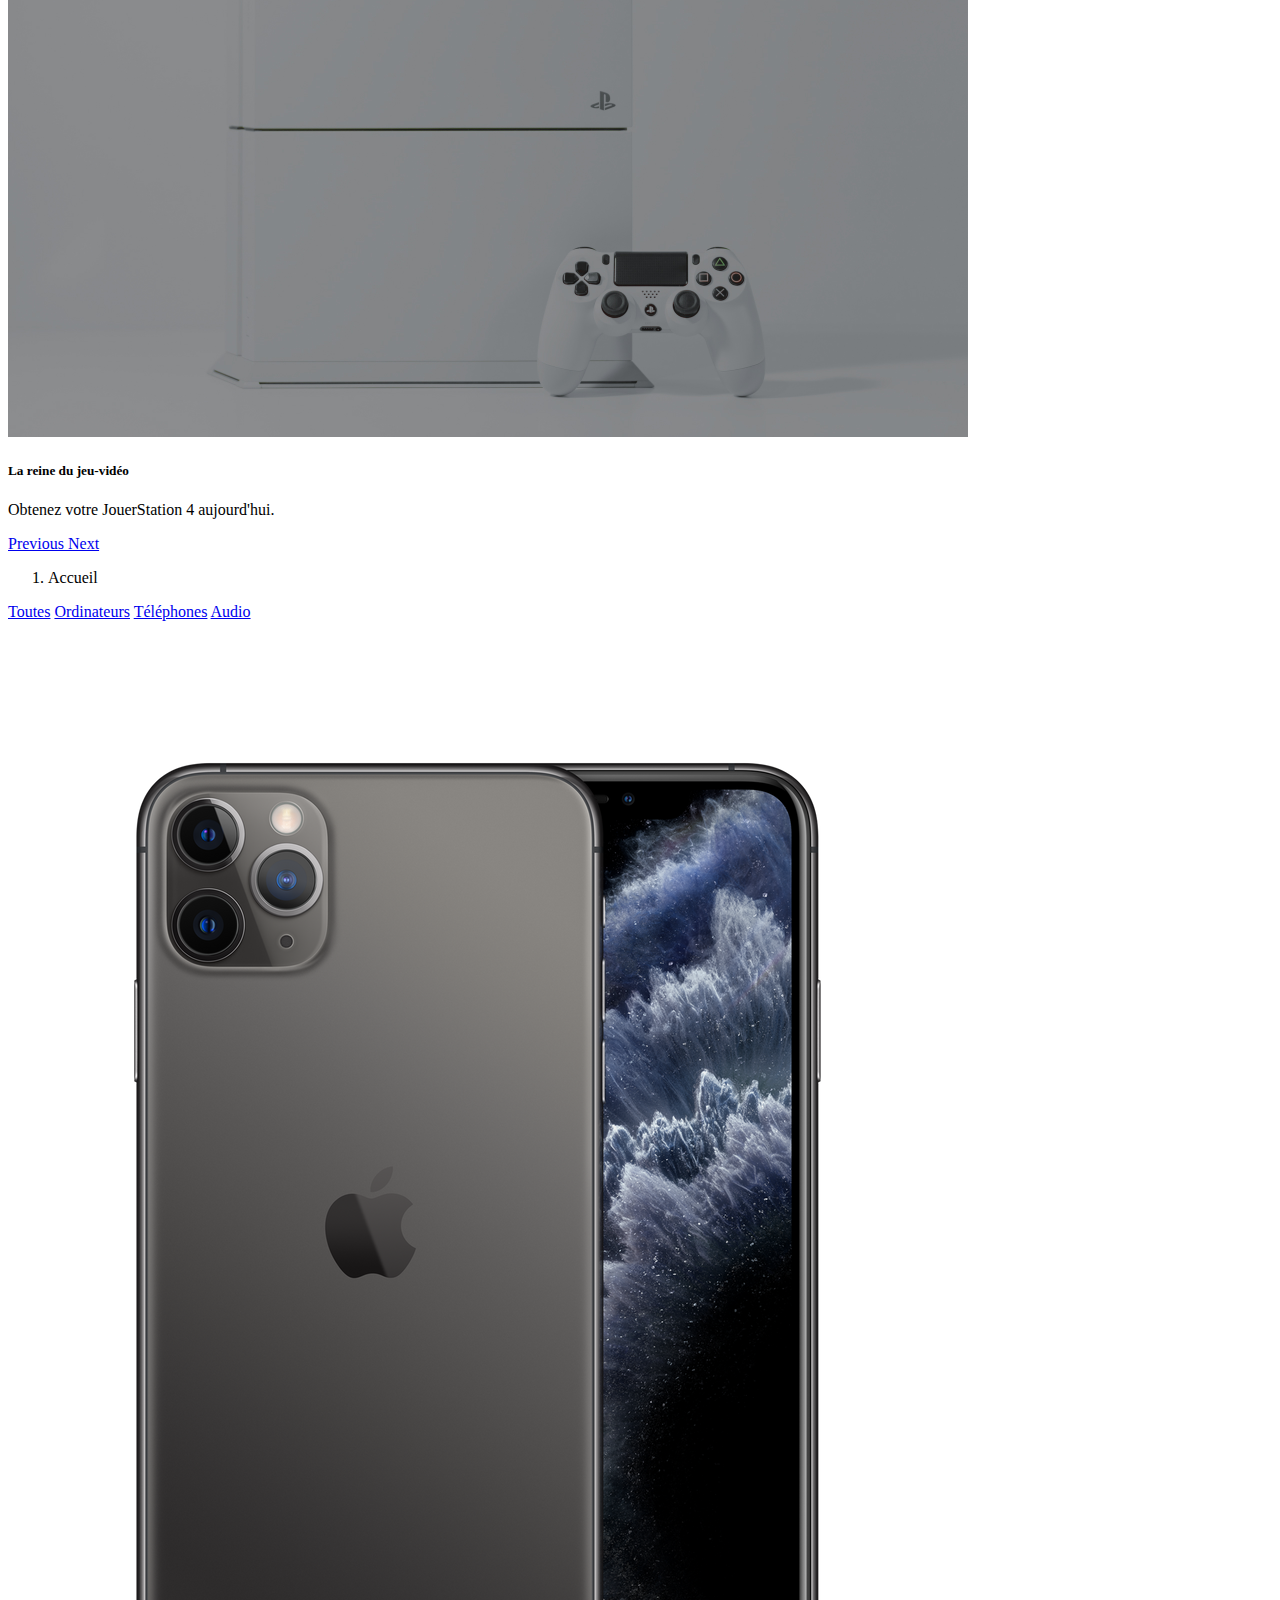
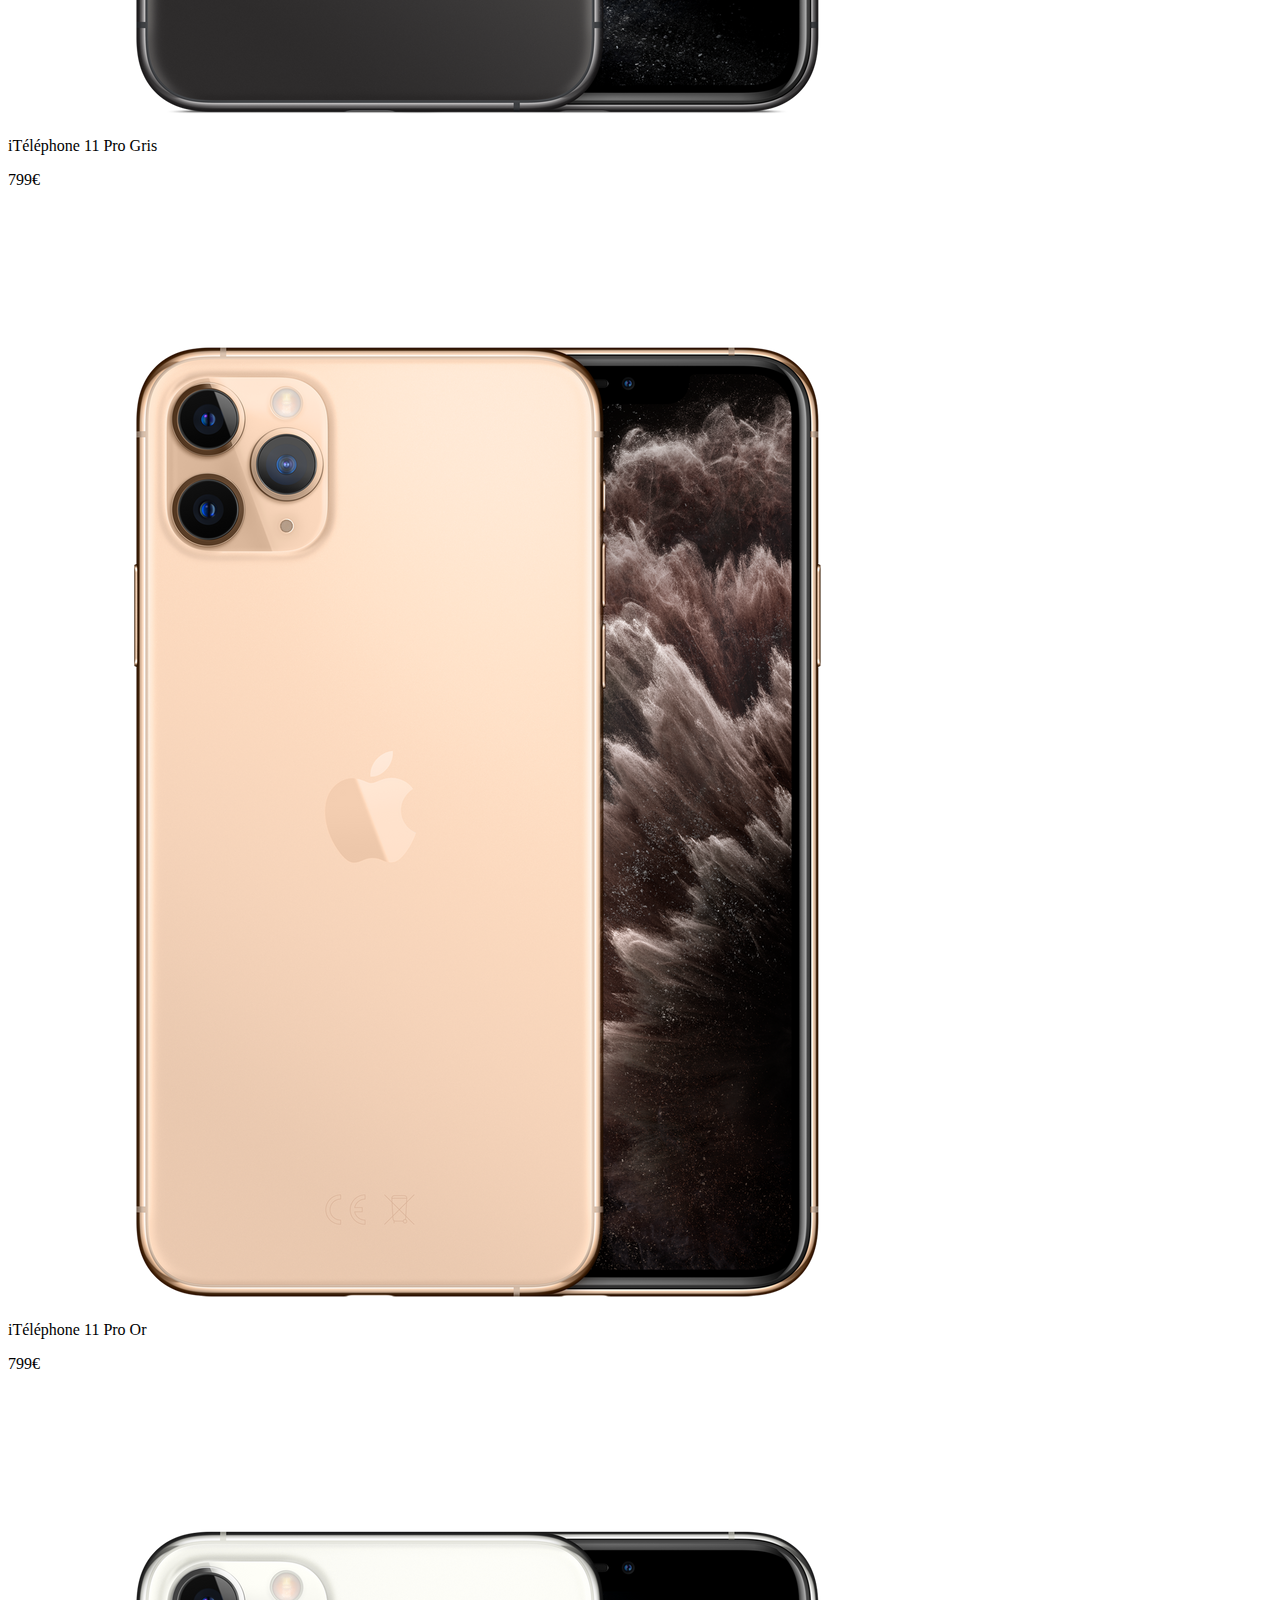
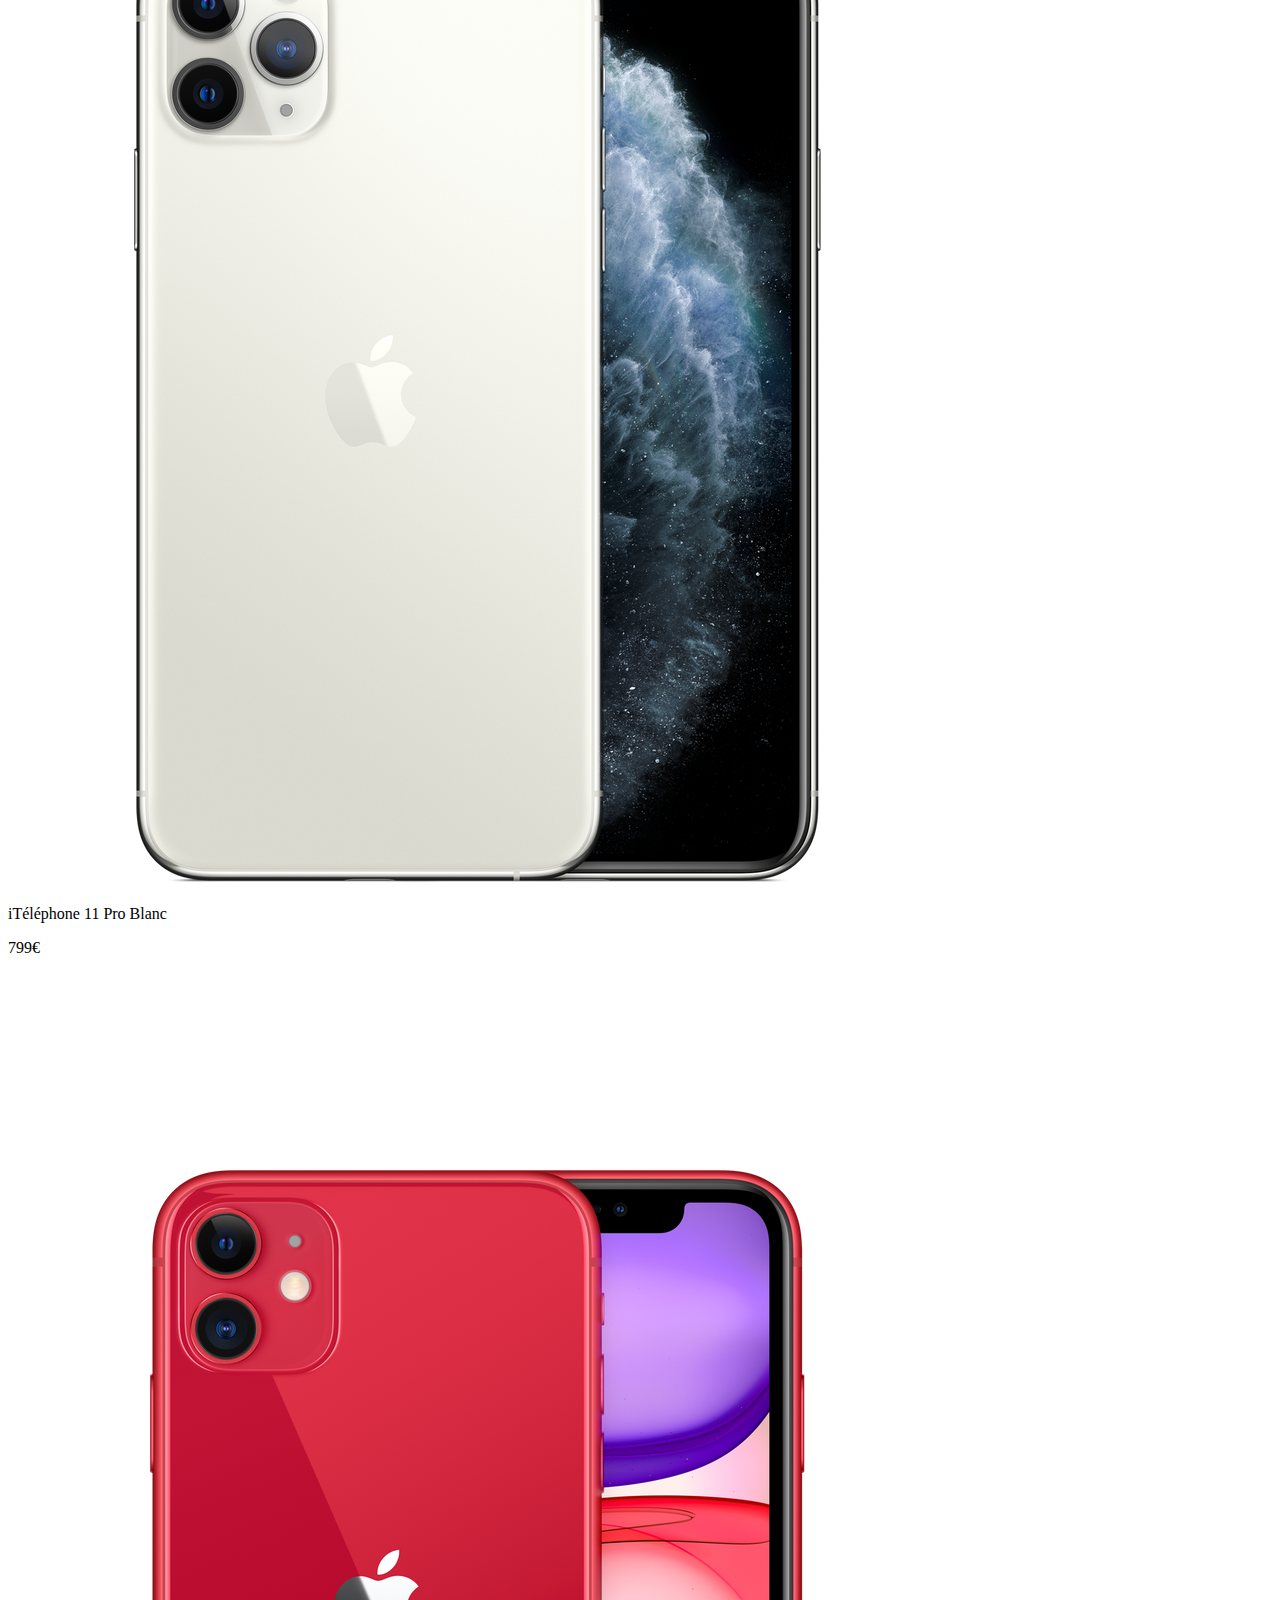
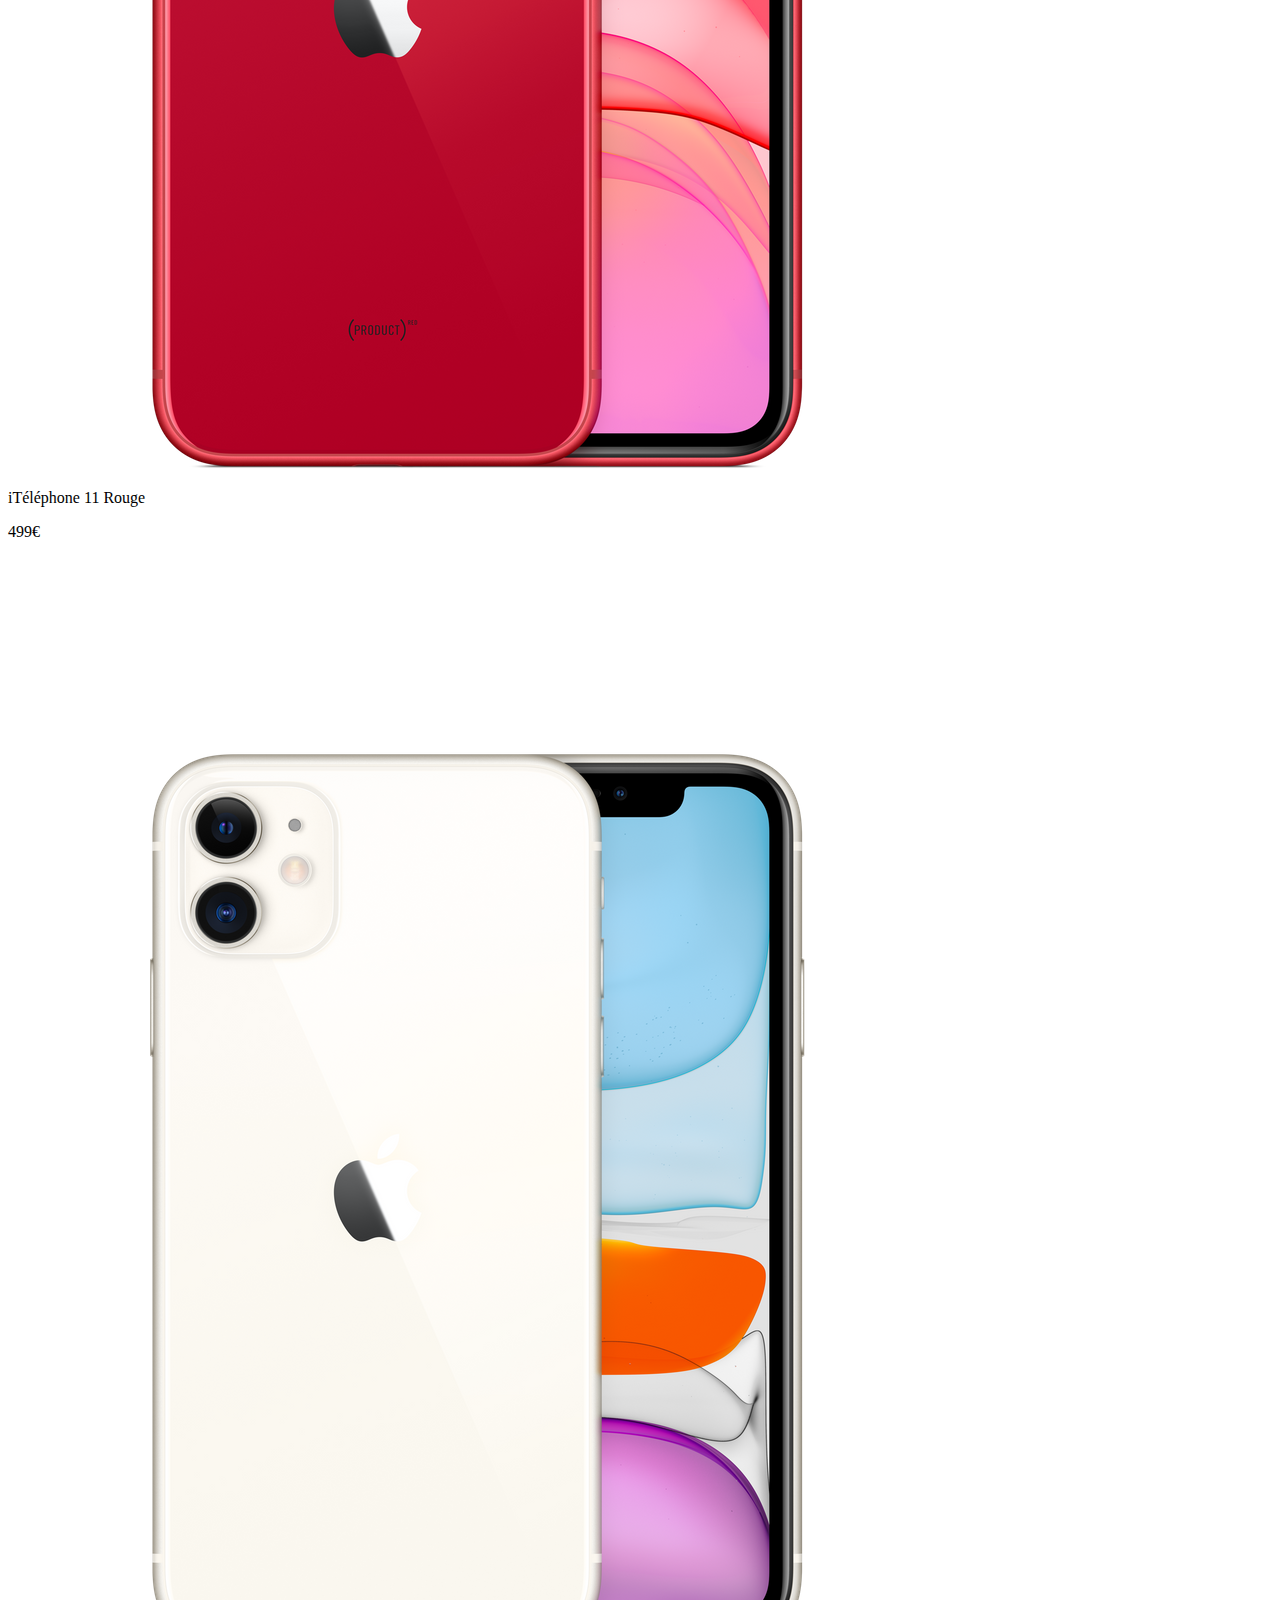
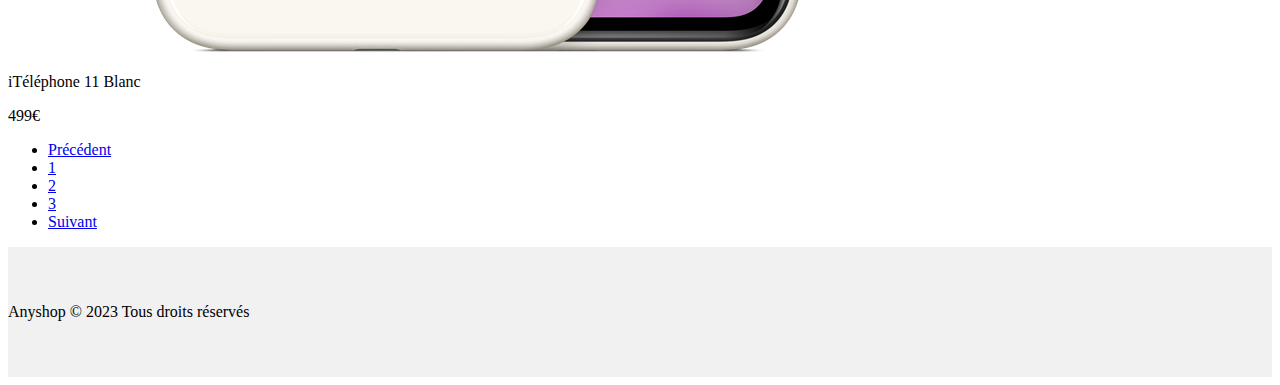
<file: Une boutique e-commerce/index.html>
<!DOCTYPE html>
<html lang="en">

<head>
    <meta charset="UTF-8">
    <meta name="viewport" content="width=device-width, initial-scale=1.0">
    <title>Formation Bootstrap — Boutique E-commerce</title>

    <link rel="stylesheet" href="css/style.css">
    <link rel="stylesheet" href="https://stackpath.bootstrapcdn.com/bootstrap/5.0.0-alpha1/css/bootstrap.min.css"
        integrity="sha384-r4NyP46KrjDleawBgD5tp8Y7UzmLA05oM1iAEQ17CSuDqnUK2+k9luXQOfXJCJ4I" crossorigin="anonymous">
</head>

<body>
  <div role="status" aria-live="polite" aria-atomic="true" class="toast d-none d-md-block" data-autohide="false">
      <div class="toast-header">
          <img src="images/produit-1.png" class="rounded mr-2" width="40" height="40">
          <strong class="mr-auto">Bientot hors-stock</strong>
          <button type="button" class="ml-2 mb-1 close" data-dismiss="toast" aria-label="Close">
              <span aria-hidden="true">&times;</span>
          </button>
      </div>
      <div class="toast-body">
          PLus que 4 iTéléphone 11 Pro Gris en stock. Faites vite!
      </div>
    </div>  
<nav class="navbar fixed-top navbar-expand-lg navbar-dark bg-dark">
    <div class="container-lg">
        <a class="navbar-brand">Anyshop</a>
        <button class="navbar-toggler" type="button" data-toggle="collapse" data-target="#navbarNavAltMarkup" aria-controls="navbarNavAltMarkup" aria-expanded="false" aria-label="Toggle navigation">
            <span class="navbar-toggler-icon"></span>
        </button>
        <div class="collapse navbar-collapse" id="navbarNavAltMarkup">
            <ul class="navbar-nav mr-auto ml-lg-5 mb-3 mb-lg-0">
                <li class="nav-item">
                    <a class="nav-link active" aria-current="page" href="#">Acceuil</a>
                </li>
                <li class="nav-item">
                    <a class="nav-link" href="#">Produits</a>
                </li>
                <li class="nav-item">
                    <a class="nav-link" href="#">A propos</a>
                </li>
            </ul>
          <form class="d-flex">
              <input class="form-control mr-2" type="search" placeholder="Recherche" aria-label="Recherche">
              <button class="btn btn-outline-success" type="submit">
                  <svg width="1em" height="1em" viewBox="0 0 16 16" class="bi bi-search" fill="currentColor"
  xmlns="http://www.w3.org/2000/svg">
  <path fill-rule="evenodd"
    d="M10.442 10.442a1 1 0 0 1 1.415 0l3.85 3.85a1 1 0 0 1-1.414 1.415l-3.85-3.85a1 1 0 0 1 0-1.415z" />
  <path fill-rule="evenodd"
    d="M6.5 12a5.5 5.5 0 1 0 0-11 5.5 5.5 0 0 0 0 11zM13 6.5a6.5 6.5 0 1 1-13 0 6.5 6.5 0 0 1 13 0z" />
</svg>
              </button>
            </form>
        </div>
    </div>
    </nav>
    <div id="carousel-boutique" class="carousel slide" data-ride="carousel">
        <ol class="carousel-indicators">
            <li data-target="#carousel-boutique" data-slide-to="0" class="active"></li>
            <li data-target="#carousel-boutique" data-slide-to="1"></li>
            <li data-target="#carousel-boutique" data-slide-to="2"></li>
        </ol>
        <div class="carousel-inner">
            <div class="carousel-item active">
                <img src="images/slider-produit-1.jpg" class="d-block w-100">
                <div class="carousel-caption d-none d-md-block">
                    <h5>Le nouveau ordinateur portable de chez Mell</h5>
                    <p>Une puissance inégalable.</p>
                </div>
            </div>
            <div class="carousel-item">
                <img src="images/slider-produit-2.jpg" class="d-block w-100">
                <div class="carousel-caption d-none d-md-block">
                    <h5>Les nouveaux VentPods de Pomme</h5>
                    <p>Seulement sur Anyshop.</p>
                </div>
            </div>
            <div class="carousel-item">
                <img src="images/slider-produit-3.jpg" class="d-block w-100">
                <div class="carousel-caption d-none d-md-block">
                    <h5>La reine du jeu-vidéo</h5>
                    <p>Obtenez votre JouerStation 4 aujourd'hui.</p>
                </div>
            </div>
        </div>
        <a class="carousel-control-prev" href="#carousel-boutique" role="button" data-slide="prev">
            <span class="carousel-control-prev-icon" aria-hidden="true"></span>
            <span class="sr-only">Previous</span>
        </a>
        <a class="carousel-control-next" href="#carousel-boutique" role="button" data-slide="next">
            <span class="carousel-control-next-icon" aria-hidden="true"></span>
            <span class="sr-only">Next</span>
        </a>
        
    </div>
    <nav aria-label="breadcrumb">
        <ol class="breadcrumb">
            <div class="container-lg">
                <li class="breadcrumb-item active" aria-current="page">Accueil</li>
            </div>
        </ol>
    </nav>
    <div class="container-lg">
        <div class="row">
            <div class="col-lg-3 d-none d-lg-block">
                <div class="list-group">
                    <a href="#" class="list-group-item list-group-item-action">Toutes</a>
                     <a href="#" class="list-group-item list-group-item-action">Ordinateurs</a>
                     <a href="#" class="list-group-item list-group-item-action active">Téléphones</a>
                     <a href="#" class="list-group-item list-group-item-action">Audio</a>
                </div>
            </div>
            <div class="col-lg-9 col-12">
                <div class="row row-cols-1 row-cols-md-3 g-4">
                    <div class="col">
                        <div class="card h-100">
                            <img src="images/produit-1.png" class="card-img-top">
                            <div class="card-body">
                                <a href="#" class="card-title h5">iTéléphone 11 Pro Gris</a>
                                <p class="text-muted">799€</p>
                            </div>
                        </div>
                    </div>
                    <div class="col">
                        <div class="card h-100">
                            <img src="images/produit-2.png" class="card-img-top">
                            <div class="card-body">
                                <a href="#" class="card-title h5">iTéléphone 11 Pro Or</a>
                                <p class="text-muted">799€</p>
                            </div>
                        </div>
                    </div>
                    <div class="col">
                        <div class="card h-100">
                            <img src="images/produit-3.png" class="card-img-top">
                            <div class="card-body">
                                <a href="#" class="card-title h5">iTéléphone 11 Pro Blanc</a>
                                <p class="text-muted">799€</p>
                            </div>
                        </div>
                    </div>
                    <div class="col">
                        <div class="card h-100">
                            <img src="images/produit-4.png" class="card-img-top">
                            <div class="card-body">
                                <a href="#" class="card-title h5">iTéléphone 11 Rouge</a>
                                <p class="text-muted">499€</p>
                            </div>
                        </div>
                    </div>
                    <div class="col">
                        <div class="card h-100">
                            <img src="images/produit-5.png" class="card-img-top">
                            <div class="card-body">
                                <a href="#" class="card-title h5">iTéléphone 11 Blanc</a>
                                <p class="text-muted">499€</p>
                            </div>
                        </div>
                    </div>
                </div>
                <div class="row mt-5 mb-5">
                    <nav>
                        <ul class="pagination justify-content-center">
                            <li class="page-item disabled">
                                <a class="page-link" href="#" tabindex="-1" aria-disabled="true">Précédent</a>
                            </li>
                            <li class="page-item active"><a class="page-link" href="#">1</a></li>
                            <li class="page-item"><a class="page-link" href="#">2</a></li>
                            <li class="page-item"><a class="page-link" href="#">3</a></li>
                            <li class="page-item"><a class="page-link" href="#">Suivant</a></li>
                        </ul>
                    </nav>
                </div>
            </div>
        </div>
    </div>
    <div class="container-fluid footer">
        <div class="container-lg">
            <p>Anyshop © 2023 Tous droits réservés</p>
        </div>
    </div>
    
    <script src="https://cdn.jsdelivr.net/npm/popper.js@1.16.0/dist/umd/popper.min.js"
        integrity="sha384-Q6E9RHvbIyZFJoft+2mJbHaEWldlvI9IOYy5n3zV9zzTtmI3UksdQRVvoxMfooAo"
        crossorigin="anonymous"></script>
    <script src="https://stackpath.bootstrapcdn.com/bootstrap/5.0.0-alpha1/js/bootstrap.min.js"
        integrity="sha384-oesi62hOLfzrys4LxRF63OJCXdXDipiYWBnvTl9Y9/TRlw5xlKIEHpNyvvDShgf/"
        crossorigin="anonymous"></script>
    <script src="js/script.js"></script>
</body>

</html>
</file>
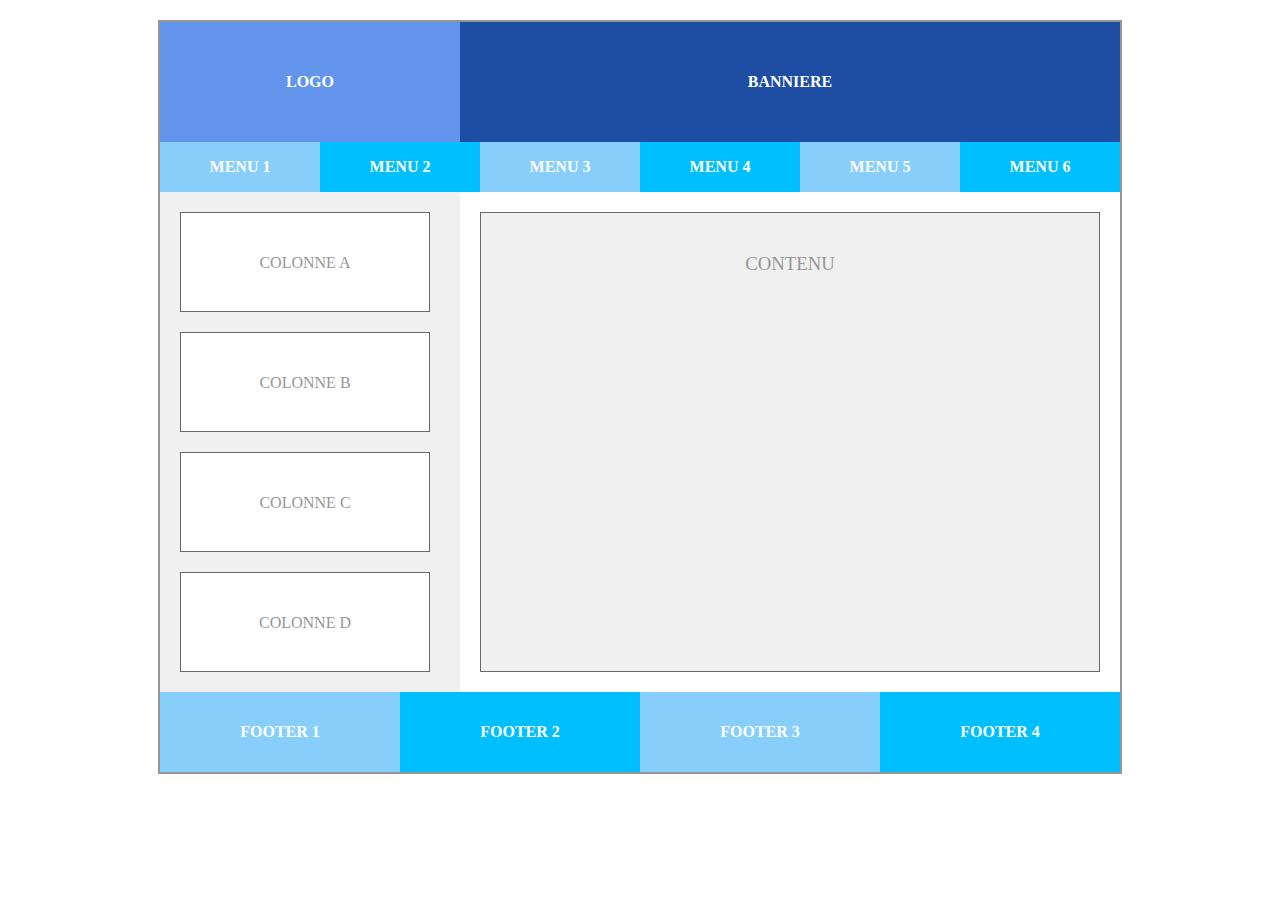
<file: TP-Ifocop/TP-01/tp1.html>
<!DOCTYPE html>
<html lang="fr">
<head>
    <meta charset="UTF-8">
    <meta http-equiv="X-UA-Compatible" content="IE=edge">
    <meta name="viewport" content="width=device-width, initial-scale=1.0">
    <title>TP1</title>
    <link rel="stylesheet" href="tp1.css">
</head>
<body>
    <div id="conteneur">
        <header id="entete">
            <div class="flexbox">
                <div id="logo">
                    logo
                </div>
                <div id="banniere">
                    banniere
                </div>
            </div>
        </header>
        <nav id="menu">
            <ul class="flexbox">
                <li>Menu 1</li>
                <li>Menu 2</li>
                <li>Menu 3</li>
                <li>Menu 4</li>
                <li>Menu 5</li>
                <li>Menu 6</li>
            </ul>
        </nav>

        <div id="main" class=" flexbox">
            <section id="gauche">
                <div class="left">Colonne A</div>
                <div class="left">Colonne B</div>
                <div class="left">Colonne C</div>
                <div class="left">Colonne D</div>
            </section>
            <section id="droite">
                <div class="principal">
                <h3>Contenu</h3>
        <iframe 
        width="560"
         height="315" src="https://www.youtube.com/embed/_SEwzS1vG28?si=5vMuBZIWduq1-rTS" title="YouTube video player" 
         allow="accelerometer; autoplay; clipboard-write; encrypted-media; gyroscope; picture-in-picture; web-share" allowfullscreen></iframe>
                </div>
            </section>
        </div>

        <footer id="pied">
            <ul class="flexbox">
                <li>Footer 1</li>
                <li>Footer 2</li>
                <li>Footer 3</li>
                <li>Footer 4</li>
            </ul>
       
        </footer>
    </div>
    
</body>
</html>
</file>
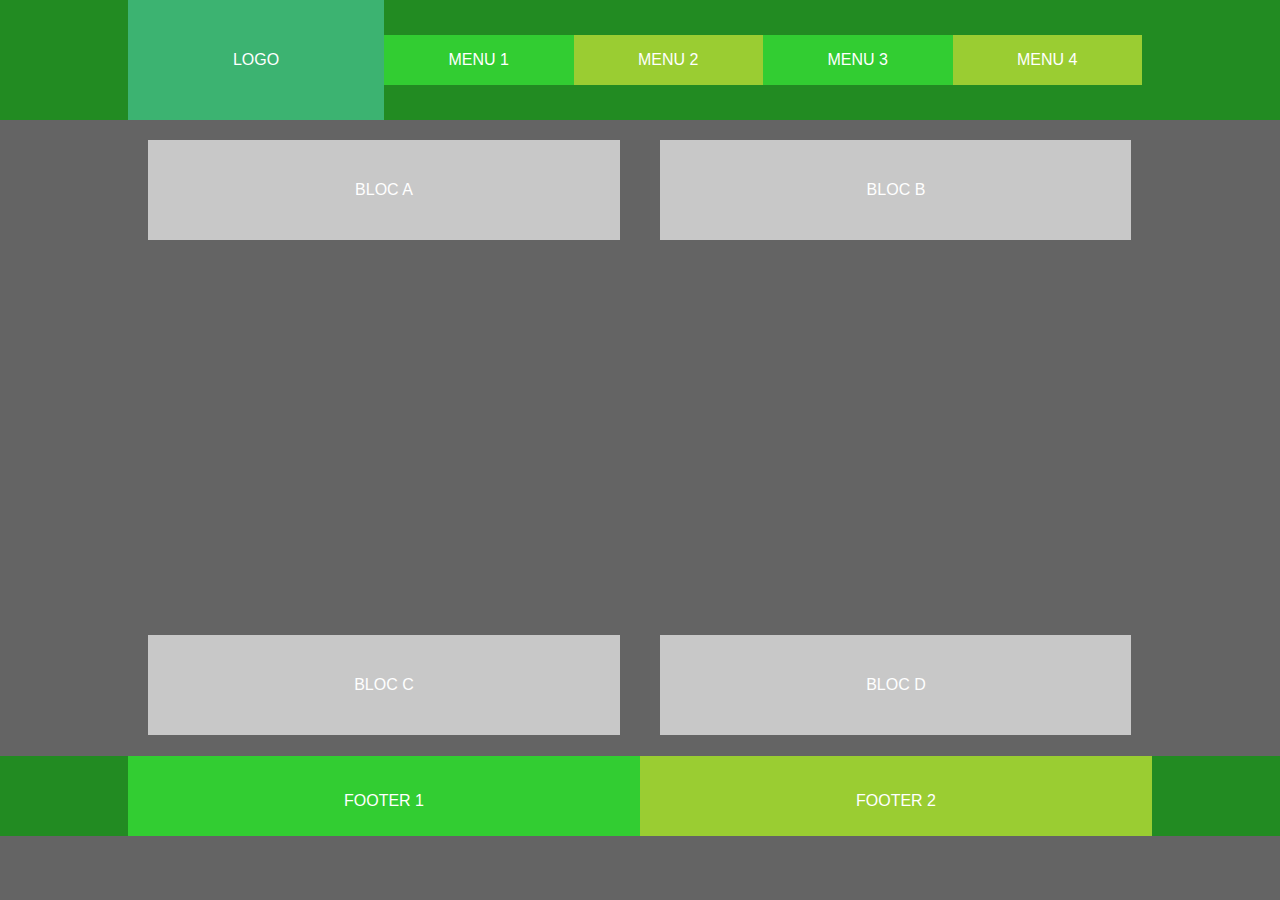
<file: TP-Ifocop/TP-02/TP2 (2).html>
<!DOCTYPE html>
<html lang="fr">
<head>
    <meta charset="UTF-8">
    <meta http-equiv="X-UA-Compatible" content="IE=edge">
    <meta name="viewport" content="width=device-width, initial-scale=1.0">
    <title>TP2</title>
    <link rel="stylesheet" href="TP2 (2).css">
</head>
<body>
    <header id="entete">
        <div class="conteneur">
            <div class="flexbox">
                <div id="logo">Logo</div>
                <nav id="menu">
                    <ul class="flexbox">
                    <li>Menu 1</li>
                    <li>Menu 2</li>
                    <li>Menu 3</li>
                    <li>Menu 4</li>
                </ul>
                </nav>
            </div>
        </div>
    </header>
    <main id="principal">
        <div class="conteneur">
            <div class="flexbox">
                <div class="a">Bloc A</div>
                <div class="b">Bloc B</div>
            </div>
            <div id="carte">
                <iframe src="https://www.google.com/maps/embed?pb=!1m18!1m12!1m3!1d8831.272945289453!2d2.2927727785407397!3d48.8476614647265!2m3!1f0!2f0!3f0!3m2!1i1024!2i768!4f13.1!3m3!1m2!1s0x47e67022b8199c2d%3A0xe7c31bfb1f245dc9!2s39%20Rue%20Fr%C3%A9micourt%2C%2075015%20Paris!5e0!3m2!1sfr!2sfr!4v1698595689708!5m2!1sfr!2sfr" 
width="970" height="350" style="border:0;" allowfullscreen="" loading="lazy" referrerpolicy="no-referrer-when-downgrade"></iframe>
            </div>
          
        <div class="flexbox">
                <div class="c">Bloc C</div>
                <div class="d">Bloc D</div>
            </div>
        </div>
    </main>
    <footer id="pied">
        <div class="conteneur">
            <div class="flexbox">
                <li>footer 1</li>
                <li>footer 2</li>
            </div>
    </div>
    </footer>
    
</body>
</html>
</file>
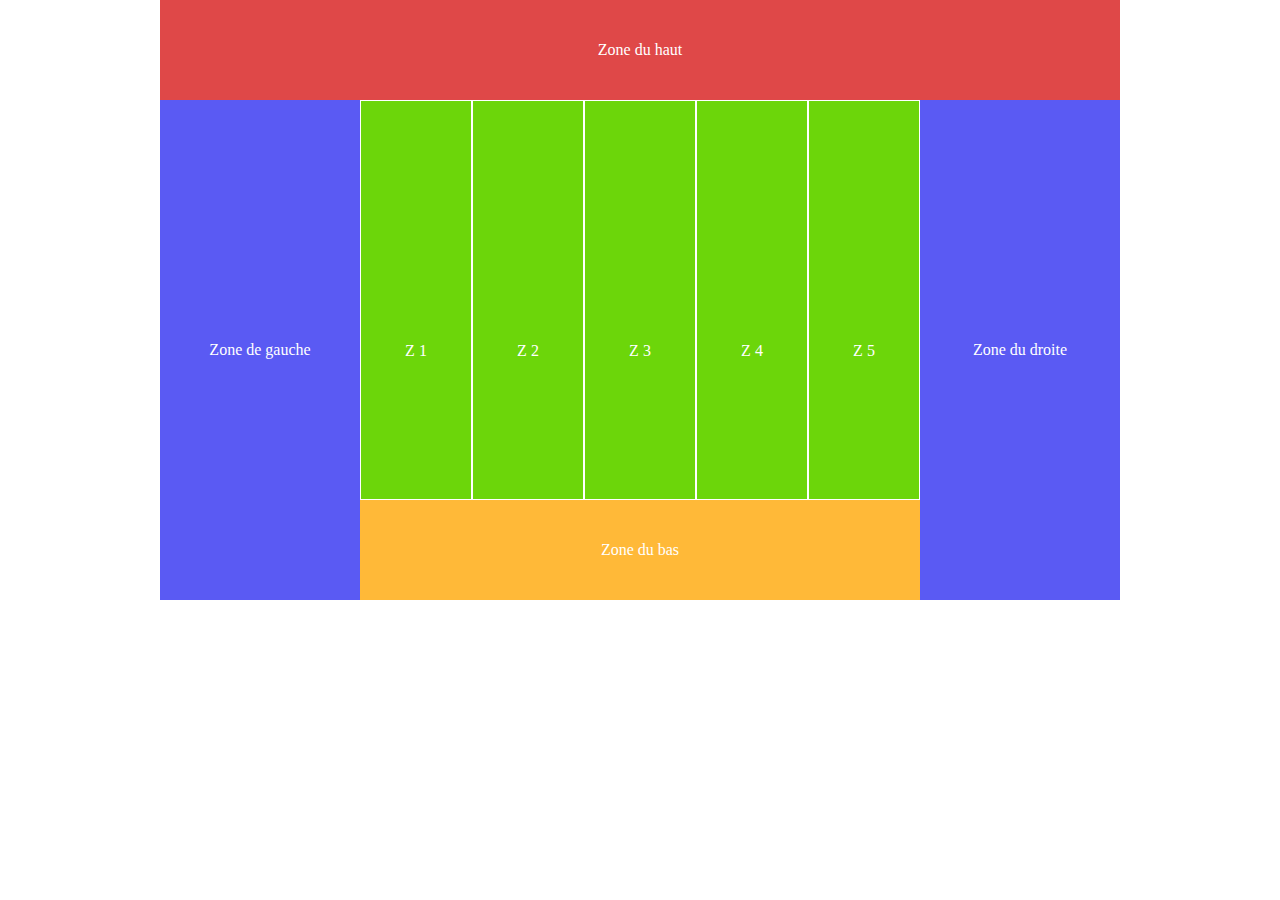
<file: TP-Ifocop/TP-03/zoning1.html>
<!DOCTYPE html>
<html lang="fr">
<head>
    <meta charset="UTF-8">
    <meta name="viewport" content="width=device-width, initial-scale=1.0">
    <title>Zoning 1</title>
    <link rel="stylesheet" href="zoning1.css">
</head>
<body>
    <div id="conteneur">
    <header id="entete">
<div id="haut">Zone du haut</div>
    </header>
    <div id="main"class="flexbox">
<section id="gauche">
    <div>Zone de gauche</div>
        </section>
        <div class="containeur">
    <section id="central">
<div class="z1">Z 1</div>
<div class="z2">Z 2</div>
<div class="z3">Z 3</div>
<div class="z4">Z 4</div>
<div class="z5">Z 5</div>
</section>
<footer id="pied">
    <div class="bas">Zone du bas</div>
        </footer>
    </div>

<section id="droite">
    <div>Zone du droite</div>
    </section>
   

  </div>
</body>
</html>z
</file>
<file: Instagram/css/style.css>
/********** STYLES PROJET #1: INSTAGRAM *********

Les styles de ce fichier servent à se concentrer principalement sur
l'utilisation des containers, des lignes, ainsi que des colonnes.

Vous pouvez toutefois l'analyser et le manipuler plus en détail 
si vous souhaitez vous familiariser un peu plus avec le CSS.

Bonne session,
Valentin

 ************************************************/



/********** STYLE GÉNÉRAL **********/

html, body {
    background: #F4F4F4;
}

/********** STYLE DU HEADER **********/

.header {
    background: #FFF;
    padding: 16px 0;
    border-bottom: 1px solid #D5D5D5;
}

.header svg {
    width: auto;
    height: 22px;
    margin: 0 6px;
    padding-bottom: 2px;
}

.logo img {
    width: 128px;
    height: auto;
    
}

.rechercher-text {
    background: #F6F6F6;
    padding: 2px 32px;
    border-radius: 4px;
    border: 1px solid #D5D5D5;
    margin: 0;
    text-align: center;
    font-weight: 300;
    color: #777777;
    font-size: 14px;
}

.icones {
    margin-top: -6px;
    text-align: right;
}

/********** STYLE DU MAIN **********/

.main {
    padding-top: 32px;
    background: #F4F4F4;
}

/********** STYLE DES STORIES **********/

.stories {
    background: #FFF;
    border-radius: 3px;
    border: 1px solid #D5D5D5;
    padding: 16px 12px 12px 12px;

}

.stories .col-auto {
    padding: 0;
}

.stories img {
    height: 64px;
    width: auto;
    color: #777777;
    margin: 0 8px;
    border: 2px solid #DA2E79;
    border-radius: 50%;
}

.stories p {
    text-align: center;
    margin: 0;
    font-size: 11px;
}

/********** STYLE DU POSTE **********/

.posts {
    padding-top: 24px;
}

.single-post {
    margin-bottom: 24px;
    background: #FFF;
    border-radius: 3px;
    border: 1px solid #D5D5D5;
}

.post-author {
    padding: 8px 0;
}

.post-author-image {
    padding-right: 0 !important;
}

.post-author-image img {
    height: 40px;
    width: auto;
    border: 2px solid #DA2E79;
    border-radius: 50%;
}

.post-author-account p {
    margin-bottom: 0;
    line-height: 12px;
    font-weight: 700;
    font-size: 14px;
}

.post-author-more p {
    text-align: right;
    margin-top: -4px;
}

.post-content {
    background-image: url('../images/post-1.jpg');
    height: 520px;
    background-size: cover;
    background-repeat: no-repeat;
    background-position: center;
}

.post-info-actions {
    padding: 8px 0;
}

.post-info-actions svg {
    height: 24px;
    width: auto;
    margin: 0 6px;
}

.post-info-actions svg:first-child {
    margin-left: 0;
}

.post-info-actions svg:last-child{
    margin-right: -4px;
}

.post-info-actions .bi-heart {
    margin-bottom: -4px;
}
.post-info-likes p {
    font-size: 14px;
    font-weight: 700;
}

.post-info-comments p {
    font-size: 14px;
}

.post-info-comments .comment-author {
    font-weight: 700;
}

.post-info-comments svg {
    width: 14px;
    height: auto;
    margin-top: -8px;
    color: #a5a5a5;
}

.post-info-add-comment {
    padding: 16px 0 20px 0;
    font-size: 14px;
    border-top: 1px solid #E5E5E5;
}

.post-info-add-comment p {
    margin-bottom: 0;
}

.post-info-add-comment .comment-text {
    color: #A5A5A5;
}

.post-info-add-comment .comment-btn {
    font-weight: 500;
    color: rgb(172, 202, 241);
}

/********** STYLE DE LA SIDEBAR **********/

.sidebar .row {
    margin-top: 20px;
    margin-left: 8px;
}

.sidebar-profile-pic {
    padding-right: 0 !important;
}

.sidebar-profile-pic img {
    width: 64px;
    height: auto;
}

.sidebar p {
    font-size: 14px;
    font-weight: 700;
    line-height: 58px;
}

@media (min-width: 1400px) {
    .container, .container-lg, .container-md, .container-sm, .container-xl, .container-xxl {
        max-width: 960px !important;
    }
}
</file>
<file: Site Web/styles.css>
/*GENERAL*/

*
{
    margin: 0;
    padding: 0;
}
body
{
    font-family: Arial,sans-serif;
    font-size: 15px;
}
h1,h2,h3,h4
{
    color: #444;
}
h1
{
    font-family: 'Crete Round',serif;
    font-size: 45px;
}
h2
{
    font-size: 55px;
}
h3
{
    font-size: 30px;
}
h4
{
  font-size: 24px;
}
p
{
   line-height: 20px;
   color:#777;
}
ul
{
    list-style: none;
}
a
{
    text-decoration: none;
    color: #444;
    
}
.wrapper
{
    width: 940px;
    margin: 0 auto;
    padding: 0 10px;
}
.orange
{
    color: #ff7a00;
}
.clear
{
    clear: both;
}
small
{
    font-size: 13px;
    font-style: italic;
}

/*HEADER*/

header
{
    height: 120px;
}
header h1
{
    float: left;
    margin-top: 32px;
}
header nav
{
    float: right;
    margin-top: 50px;
}
header nav ul li
{   float: left;
    display: inline-block
}
header nav ul li a
{
    text-transform: uppercase;
    font-weight: bold;
    margin-right: 20px;
}

/* MAIN IMAGE*/

#main-image
{
    height: 580px;
    background: url('images/Main.jpeg')center;
}
#main-image h2
{
   font-weight: normal;
   text-transform: uppercase;
   text-align: center;
   padding: 150px 0 40px 0;
    margin-bottom: 20px;
}
.button-1
{
    display: block;
    width: 120px;
    height: 50px;
    background: #ff7a00;
    color: #fff;
    font-size: 20px;
    margin: 0 auto;
    line-height: 50px;
    text-align: center;
    border-radius: 3px;
}
.button-1:hover
{
    background: #02b8dd;
}

/*STEPS*/

#steps ul
{
   margin: 80px 0; 
}
#steps ul li
{
    width: 300px;
    float: left;
    padding-top: 140px;
    text-align: center;
    margin-right: 10px;
}
#steps h4
{
    text-transform: uppercase;
    margin-bottom: 20px;
}
#steps p
{
    margin-bottom: 20px;
}
#step-1
{
    background: url('images/Steps+Icon+1.png') no-repeat top center;
}
#step-2
{
    background: url('images/Steps+Icon+2.png') no-repeat top center;
}
#step-3
{
    background: url('images/Steps+Icon+3.png') no-repeat top center;
}

/*POSSIBILITIES*/

#possibilities
{
    background-color: #efefef;
    padding: 60px 0px;
}
#possibilities article
{
  width: 460px;
    height: 270px;
    float: left;
    border-radius: 10px;
}
#possibilities article:first-child
{
    margin-right: 20px;
}
.overlay
{
    background: rgba(255,255,255,0.95);
    height: 100%;
    width: 190px;
    padding: 20px;
    border-radius: 10px 0px 0px 10px;
    text-align: center;
    box-sizing: border-box;
}
article h4
{
    border-bottom: 1px solid #ddd;
    padding-bottom: 20px;
    text-transform: uppercase;
    margin-bottom: 20px;
    text-align: center;
}
#possibilities p
{
    text-align: center;
    margin-bottom: 20px;
}
.button-2
{
    color: #fff;
    background-color: #ff7a00;
    padding: 6px 20px;
    border-radius: 3px;
}
.button-2:hover
{
    color: #fff;
    background-color: #02b8dd;
}

/*CONTACT*/

#contact
{
    padding: 60px 0px;
    text-align: center;
}
#contact h3
{   
    width: 400px;
    text-transform: uppercase;
    margin: 0px auto 20px auto;
    border-bottom: 1px solid #02b8dd;
    padding-bottom: 20px;
}
form
{
    margin: 60px 0px 20px 0px;
    
}
label
{
    font-weight: bold;
    font-size: 20px;
    margin-right: 10px;
    color: #777;
}
input[type="texte"]
{
   font-size: 20px;
    padding: 10px;
    margin-right: 20px;
    border: 2px solid #ddd;
    border-radius: 3px;
}
.button-3
{
  color:#fff;
    font-size: 20px;
    font-weight: bold;
    padding: 11px;
    background-color: #02b8dd;
    border-style: none;
    border-radius: 3px;
}
.button-3:hover
{
    color:#fff;
    background-color: #444;
}

/*FOOTER*/

footer
{
    height: 260px;
    background: #444;
}
footer h1
{
    color: #fff;
    text-align: center;
    padding-top: 80px;
}
.copyright
{
    text-align: center;
    font-weight: bold;
    padding-top: 30px;
    color:#777;
}
</file>
<file: Twitch/css/style.css>
/********** STYLES PROJET FINAL: TWITCH *********

Une partie de ce fichier nous servira de base pour gagner du temps. Nous ajouterons
également durant la session des propritétés, notamment pour adapter
le look & feel des éléments Bootstrap à notre projet.

Je vous encourage fortement de l'analyser et le manipuler plus en détail 
si vous souhaitez vous familiariser un peu plus avec le CSS.

Bonne session,
Valentin

 ************************************************/

/********** STYLES GÉNÉRAUX **********/

body {
    overscroll-behavior: none;
}

.purple {
    color: #9146FF;
}

.light-grey {
    color: #ADADB8;
}

a {
    color: #EEEEF0;
    text-decoration: none;
}

a:hover {
    color: #9146FF;
}

/********** OVERRIDES BOOTSTRAP **********/

.bg-dark{
    background-color: #19191C !important;
}

.navbar-dark .navbar-nav .nav-link:focus, .navbar-dark .navbar-nav .nav-link:hover{
    color: #9146FF;
}

.navbar .nav-item a{
    font-size: 18px;
}

.navbar .nav-item{
    margin: 0 8px;
}

.btn-primary{
    background-color: #9146FF;
    border-color: #9146FF;
    color: #FFF;
    font-weight: 700;
}

.btn-primary:hover{
    background-color: rgba(145,70,255,0.66);
    border-color: rgba(145,70,255,0.66);
}

.btn-check:focus+.btn-primary,.btn-primary:focus,.btncheck:active+.btn-primary:focus, .btn-check:checked+.btn-primary:focus, .btn-primary.active:focus, .btn-primary:active:focus, .show>.btn-primary.dropdown-toggle:focus{
    background-color: rgba(145,70,255,0.66);
    border-color: rgba(145,70,255,0.66);
    box-shadow: 0 0 0 .2rem rgba(145,70,255,0.66);
}

.btn-dark{
    background-color: #3A3A3D;
    border-color: #3A3A3D;
    color: #FFF;
    font-weight: 700;
}

.btn-dark:hover{
    background-color: rgba(58,58,61,0.66);
    border-color: rgba(58,58,61,0.66);
}

.btn-dark:focus{
    box-shadow: 0 0 0 .2rem rgba(58,58,61,0.66);
}

@media (min-width: 992px)and (max-width: 1199px){
    .navbar .nav-item a{
        font-size: 14px;
    }
}
.h6,h6{
    font-size: .8rem;
    font-weight: 700;
}

.btn-link{
    color: #9146FF;
    text-decoration: none;
    padding: 8px 4px;
    border: 1;
}

.btn-link:hover{
    color: #9146FF;
}

.modal-content{
    background-color: #19191C;
    color: #EEEEF0;
}

.close{
    color: #EEEEF0;
}

.close:hover
{
    color: #EEEEF0;
}

.modal-header{
    border-bottom-color: #282828;
}
/********** STYLE DE LA SEARCH BAR **********/

.search {
    position: absolute;
}

@media (min-width: 1200px) {
    .search {
        left: calc(50% - 200px);
    }
}

.search .search-bar {
    width: 360px;
    border-top-right-radius: 0;
    border-bottom-right-radius: 0;
    background-color: #3A3A3D;
    border-color: #3A3A3D;
    border-right-color: #19191C;
}

@media (min-width: 992px) and (max-width: 1199px) {
    .search {
        left: calc(50% - 140px);
    }

    .search .search-bar {
        width: 240px;
    }
}

.search .search-bar:focus {
    background-color: #000;
    border-color: #9146FF;
    color: #FFF;
    box-shadow: none;
}

.search .search-icon {
    border-top-left-radius: 0;
    border-bottom-left-radius: 0;
}

/********** STYLE DE LA SIDEBAR **********/

.left-sidebar {
    background-color: #1F2023;
    height: 100vh;
    width: 300px;
    color: #FFF;
    padding-top: 24px;
    padding-left: 16px;
    padding-right: 24px;
}

.left-sidebar .streamer .streamer-pic {
    width: 40px;
    height: auto;
}

.left-sidebar .streamer .streamer-info p {
    margin: 0;
    line-height: 20px;
}

.left-sidebar .streamer .streamer-info .streamer-nickname {
    font-size: 16px;
    font-weight: 700;
}

.left-sidebar .streamer .streamer-info .streamer-category {
    font-size: 14px;
    color: #646464;
    font-weight: 400;
}

.left-sidebar .streamer .red-dot {
    height: .5rem;
    width: .5rem;
    background-color: red;
    border-radius: 50%;
    margin-top: 8px;
    margin-right: 4px;
}

.left-sidebar .streamer .viewers-count {
    font-size: .8rem;
    margin-top: 2px;
}

/********** STYLE DU MAIN **********/

#main {
    background-color: #0F0F11;
    color: #EEEEF0;
    min-height: calc(100vh - 57px);
}

@media (min-width: 992px) {
    #main {
        position: relative;
        left: 300px;
        width: calc(100% - 300px);
        min-height: calc(100vh - 59px);
    }
}

#main .twitch-embed {
    width: 100%;
    height: 70vh;
}

#main iframe {
    border-bottom: 1px solid #282828;
}

#main .dropleft .dropdown-toggle::before {
    display: none;
}

#main .game-title {
    margin-top: -8px;
}

#main hr {
    margin: .5rem auto;
    background-color: #282828;
    opacity: 1;
}

#main .last-live {
    font-size: 12px;
}

#main .subscribe-icon {
    margin-top: -2px;
}

#main .card {
    cursor: pointer;
}

#main .card-img {
    opacity: .6;
}

#main .card-content {
    background: rgba(12, 12, 12, 0.5);
    padding: 4px 4px;
}

#main .card .video-duration {
    position: absolute;
    top: 8px;
    left: 8px;
}

#main .card .video-views {
    position: absolute;
    bottom: 8px;
    left: 8px;
}

#main .card .video-date {
    position: absolute;
    bottom: 8px;
    right: 8px;
}

#main .card .card-text {
    font-size: 12px;
}

#main .game-img {
    height: 64px;
    width: 40px;
    object-fit: cover;
}
</file>
<file: Une boutique e-commerce/css/style.css>
/********** STYLES PROJET #2: BOUTIQUE ECOMMERCE *********

Les styles de ce fichier servent à se concentrer principalement sur
l'utilisation des composants et ne modifient que très peu l'esthétique de la page.

Vous pouvez toutefois l'analyser et le manipuler plus en détail 
si vous souhaitez vous familiariser un peu plus avec le CSS.

Bonne session,
Valentin

 ************************************************/

 /********** STYLE DU TOAST **********/

.toast {
    position: fixed;
    bottom: 40px;
    right: 100px;
    z-index: 100;
}

/********** STYLE DU CAROUSEL **********/

#carousel-boutique img {
    max-height: 60vh;
    object-fit: cover;
}

/********** STYLE DES CARDS / LISTE DE PRODUITS **********/

.card {
    transition: .3s ease-out;
}

.card:hover {
    -webkit-box-shadow: 10px 10px 48px 0px rgba(0,0,0,0.10);
    -moz-box-shadow: 10px 10px 48px 0px rgba(0,0,0,0.10);
    box-shadow: 10px 10px 48px 0px rgba(0,0,0,0.10);
}

.card-body a {
    color: #000000;
    text-decoration: none;
    transition: .3s ease-out;
}

.card-body a:hover {
    color: #0275d8;
}

@media (max-width: 768px) {
    .card img {
        max-height: 300px;
        object-fit:  contain;
    }
}

/********** STYLE DU FOOTER **********/

.footer {
    background: #F1F1F1;
    padding: 40px 0;
}
</file>
<file: TP-Ifocop/TP-01/tp1.css>
*{
    box-sizing: border-box;
}

body{
    margin:0;
    text-align: center;
    color: #ffffff;
    font-weight: bold;
    text-transform: uppercase;
}
.flexbox{
    display: flex;
    /* par defaut le flex n'autorise pas de retour a la ligne de ses items
    flex-wrap: nowrap;
    */
    flex-wrap: wrap;
}

#conteneur{
    width: 960px;
    border: 2px solid rgb(150,150,150);
    min-height: 200px;
    margin: 20px auto;
    box-sizing: content-box;
}

#entete{
    background-color: grey;
    line-height: 120px;
}
#logo{
    width : 300px;
    background-color: #6495ED;
    height: 120px;
    text-align: center;
}
#banniere{
    width: 660px;
    background-color: #1e4da4;
    height: 120px;
}

/* menu */

#menu ul{
    margin:0;
    padding: 0; 
    /* annulation des puces */
    list-style: none;
    height: 50px;
    line-height: 50px;
}
/* la fonction css calc() permet d'effectuer des calculs */
#menu ul li{
    background-color: #87CEFA;
    width: calc(960px / 6);
}
#menu li:nth-child(even){
    background-color: #00BFFF;
}

div #main .flexbox{
    display: flex;
    flex-direction: row;
}
#gauche{
    background-color: rgb(240 240 240) ;
    color: rgb(150 150 150);
    width: 300px;
    height: 500px;
    justify-content: center;
    font-weight: normal;
}
.left{
    background-color:rgb(255,255,255);
    width: 250px ;
    height: 100px;
    margin: 20px;
    border: 1px solid dimgray;
    font-style: normal;
    line-height: 100px;
}
#droite {
   width: 630px;
   padding: 0;
   margin-left: 20px;
}
div .principal{
    background-color:rgb(240,240,240);
    width: 620px;
    height: 460px;
    padding-left: 0px;
    border: 1px solid dimgray;
    margin: 20px 20px 20px 0;
}
.principal h3{
    padding-top: 40px;
    margin-bottom: 34px;
    margin-top: 0px;
    text-align: center;
    color:  rgb(150 150 150);
    font-weight: normal;
   
}
iframe{
 border:none;
}
   
#pied ul{
    margin:0;
    padding: 0; 
    /* annulation des puces */
    list-style: none;
    height: 80px;
    line-height: 80px;
}
#pied ul li{
    background-color: #87CEFA;
    width: calc(960px / 4);
}
#pied li:nth-child(even){
    background-color: #00BFFF;
}
</file>
<file: TP-Ifocop/TP-03/zoning1.css>
*{
    box-sizing: border-box;
}

body{
    margin: 0;
    text-align: center;
    color: #ffffff;
    font-weight: normal;
    text-transform:none;
}
.flexbox{
    display: flex;
    flex-wrap: wrap;
}

#conteneur{
    width: 960px;
    min-height: 200px;
    margin: 0px auto;
    box-sizing: content-box;
}
#entete{
    background-color: rgb(209, 72, 72);
    line-height: 100px;
}

#haut{
  width: 100%;
  height:20%;
  background: rgb(223, 72, 72);
}

div #main .flexbox{
    display: flex;
    flex-direction: row;
}
div .containeur{
    display: flex;
    flex-direction: column;
}

#gauche{
    background-color: rgb(90, 90, 243);
    color: white;
    width: 200px;
    height: 500px;
    justify-content: center;
    font-weight: normal;
    line-height: 500px;
}
#central{
    display: flex;
    flex-direction: row;
}
div .z1{
    background-color: rgb(108, 214, 10);
    color: white;
    width: 112px;
    height: 400px;
    justify-content: center;
    font-weight: normal;
    line-height: 500px;
    border: white 1px solid;
}

div .z2{
    background-color: rgb(108, 214, 10);
    color: white;
    width: 112px;
    height: 400px;
    justify-content: center;
    font-weight: normal;
    line-height: 500px;
    border: white 1px solid;
}
div .z3{
    background-color: rgb(108, 214, 10);
    color: white;
    width: 112px;
    height: 400px;
    justify-content: center;
    font-weight: normal;
    line-height: 500px;
    border: white 1px solid;
}
div .z4{
    background-color: rgb(108, 214, 10);
    color: white;
    width: 112px;
    height: 400px;
    justify-content: center;
    font-weight: normal;
    line-height: 500px;
    border: white 1px solid;
}
div .z5{
    background-color: rgb(108, 214, 10);
    color: white;
    width: 112px;
    height: 400px;
    justify-content: center;
    font-weight: normal;
    line-height: 500px;
    border: white 1px solid;
}
#droite{
    background-color: rgb(90, 90, 243);
    color: white;
    width: 200px;
    height: 500px;
    justify-content: center;
    font-weight: normal;
    line-height: 500px
}
#pied{
    background-color: rgb(255, 185, 56);
    width: 560px;
    height: 100px;
    line-height: 100px;
    justify-content: center;
    align-items: center;
    margin-top: 0;
}
</file>
<file: TP-Ifocop/TP-02/TP2 (2).css>
/* reset */
/* chargement d'une police */

/* ***************** */
/* elements globaux */
/* ***************** */

body{
    background: rgb(100,100,100);
    color: #fff;
    font-family: sans-serif;
    margin: 0;
}

.conteneur{
   /* border: 2px solid red;*/
    width: 80%;
    margin: 0 auto;
}
.conteneur-large{
  /* border: 2px solid red;*/
    width: 100%;
    margin: 0 auto;
}

.flexbox{
    display: flex;
}





/* ***************** */
/* header */
/* ***************** */

#entete{
    background: #228B22;
    width: 100%;
    height: 120px;
}
#logo{
    width: 25%;
    height: 120px;
    background-color: #3CB371;
    line-height: 120px;
    text-align: center;
    text-transform: uppercase;
}
#menu .flexbox{
    display: flex;
    flex-direction: row;
    width: 100%;
    list-style: none;
    height: 50px;
    line-height: 50px;
    text-align: center;
    margin-top: 35px;
    padding-left: 0;
    text-transform: uppercase;
}
#menu ul li{
    background-color: #32CD32;
    width: calc(758px / 4);
   
}
#menu li:nth-child(even){
    background-color: #9ACD32;
}


/* ***************** */
/* main */
/* ***************** */
#principal{
justify-content: center;
}
#carte{
    margin:0 20px;
    justify-content: center;
}

main .a,.b,.c,.d{
    background-color:rgb(200,200,200);
    width: 46%;
    height: 100px;
    margin: 2%;
    line-height: 100px;
    text-align: center;
    text-transform: uppercase;
}
/* ***************** */
/* footer */
/* ***************** */
#pied{
    line-height: 90px;
    text-align: center;
    text-transform: uppercase;
    width: 100%;
    height: 80px;
    display: flex;
    justify-content: center;
    background-color:  #228B22;
}
 
#pied .flexbox li{
    margin: 0;
    padding:0;
    width: 50% ;
    list-style: none;
    background-color: #32CD32 ;
    height: 80px;
    }
    #pied .flexbox li:nth-child(even){
        background-color: #9ACD32;
        height: 80px;

    }
</file>
